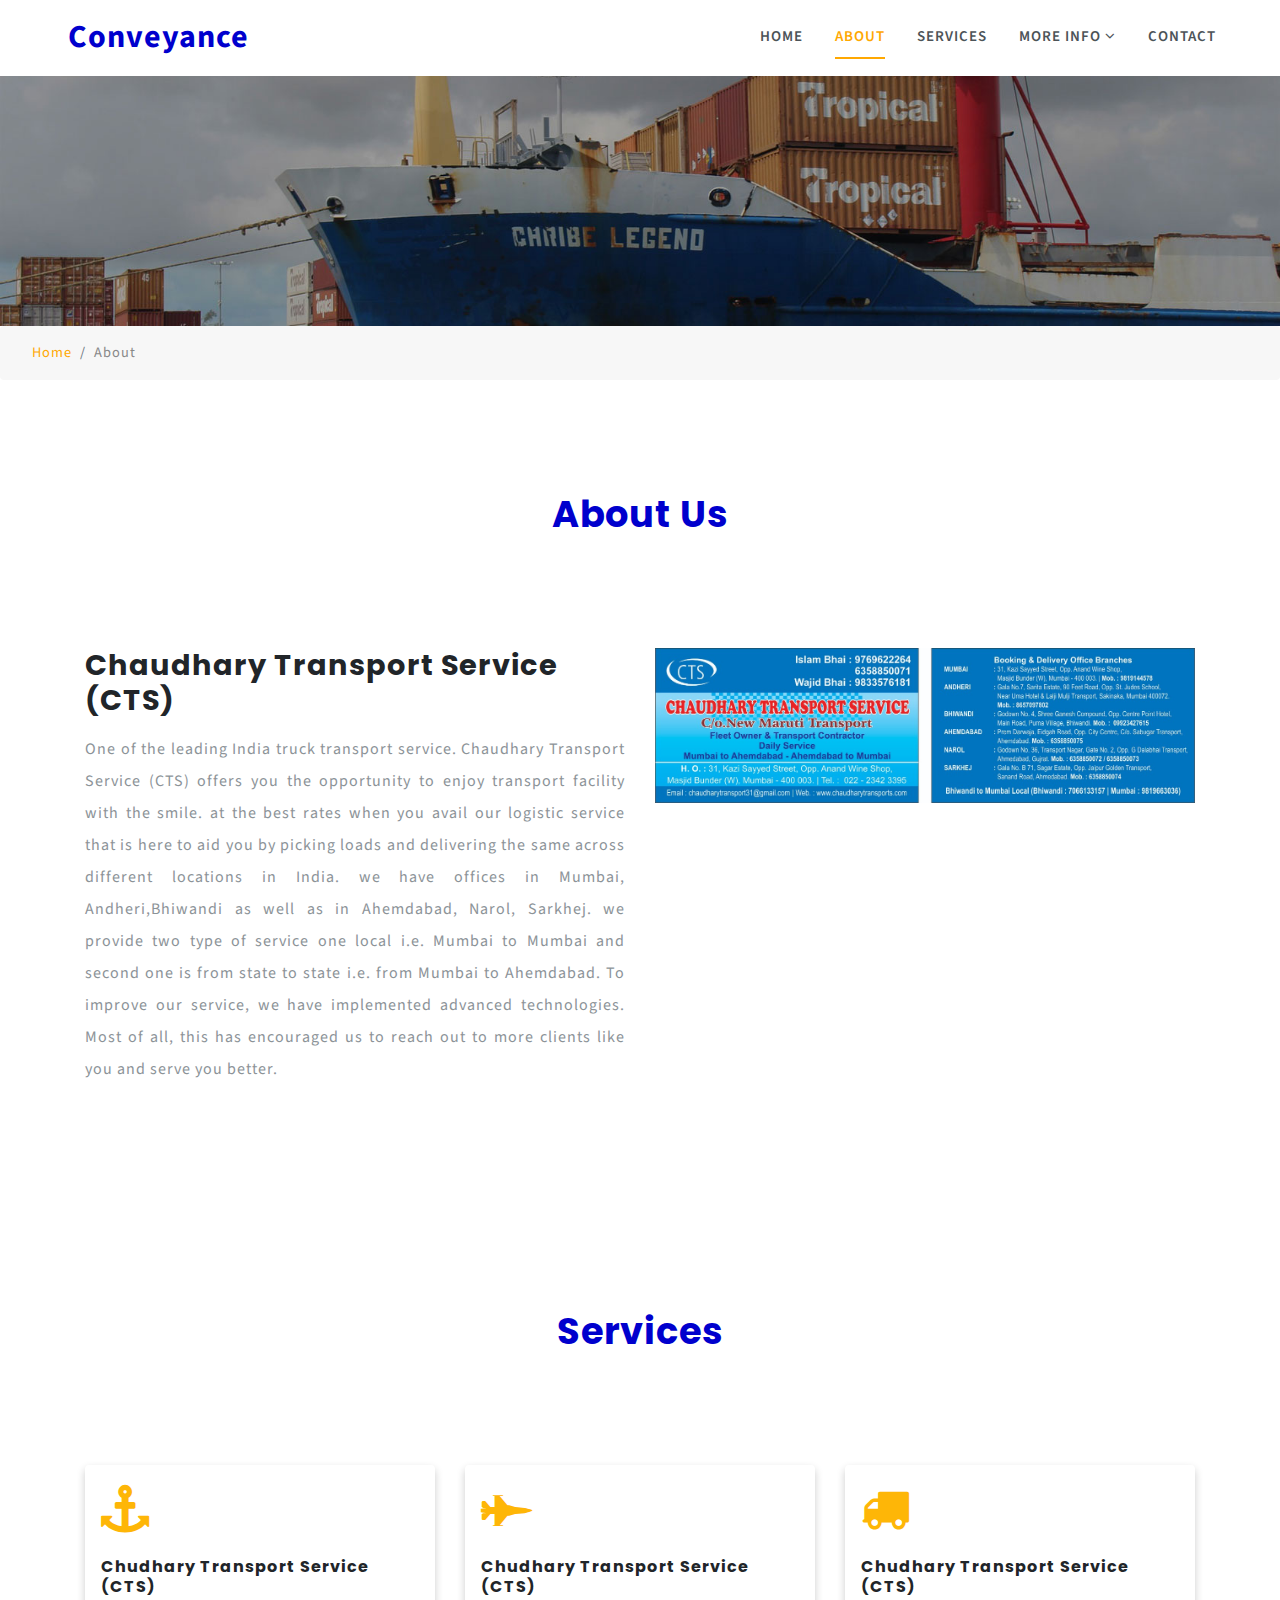
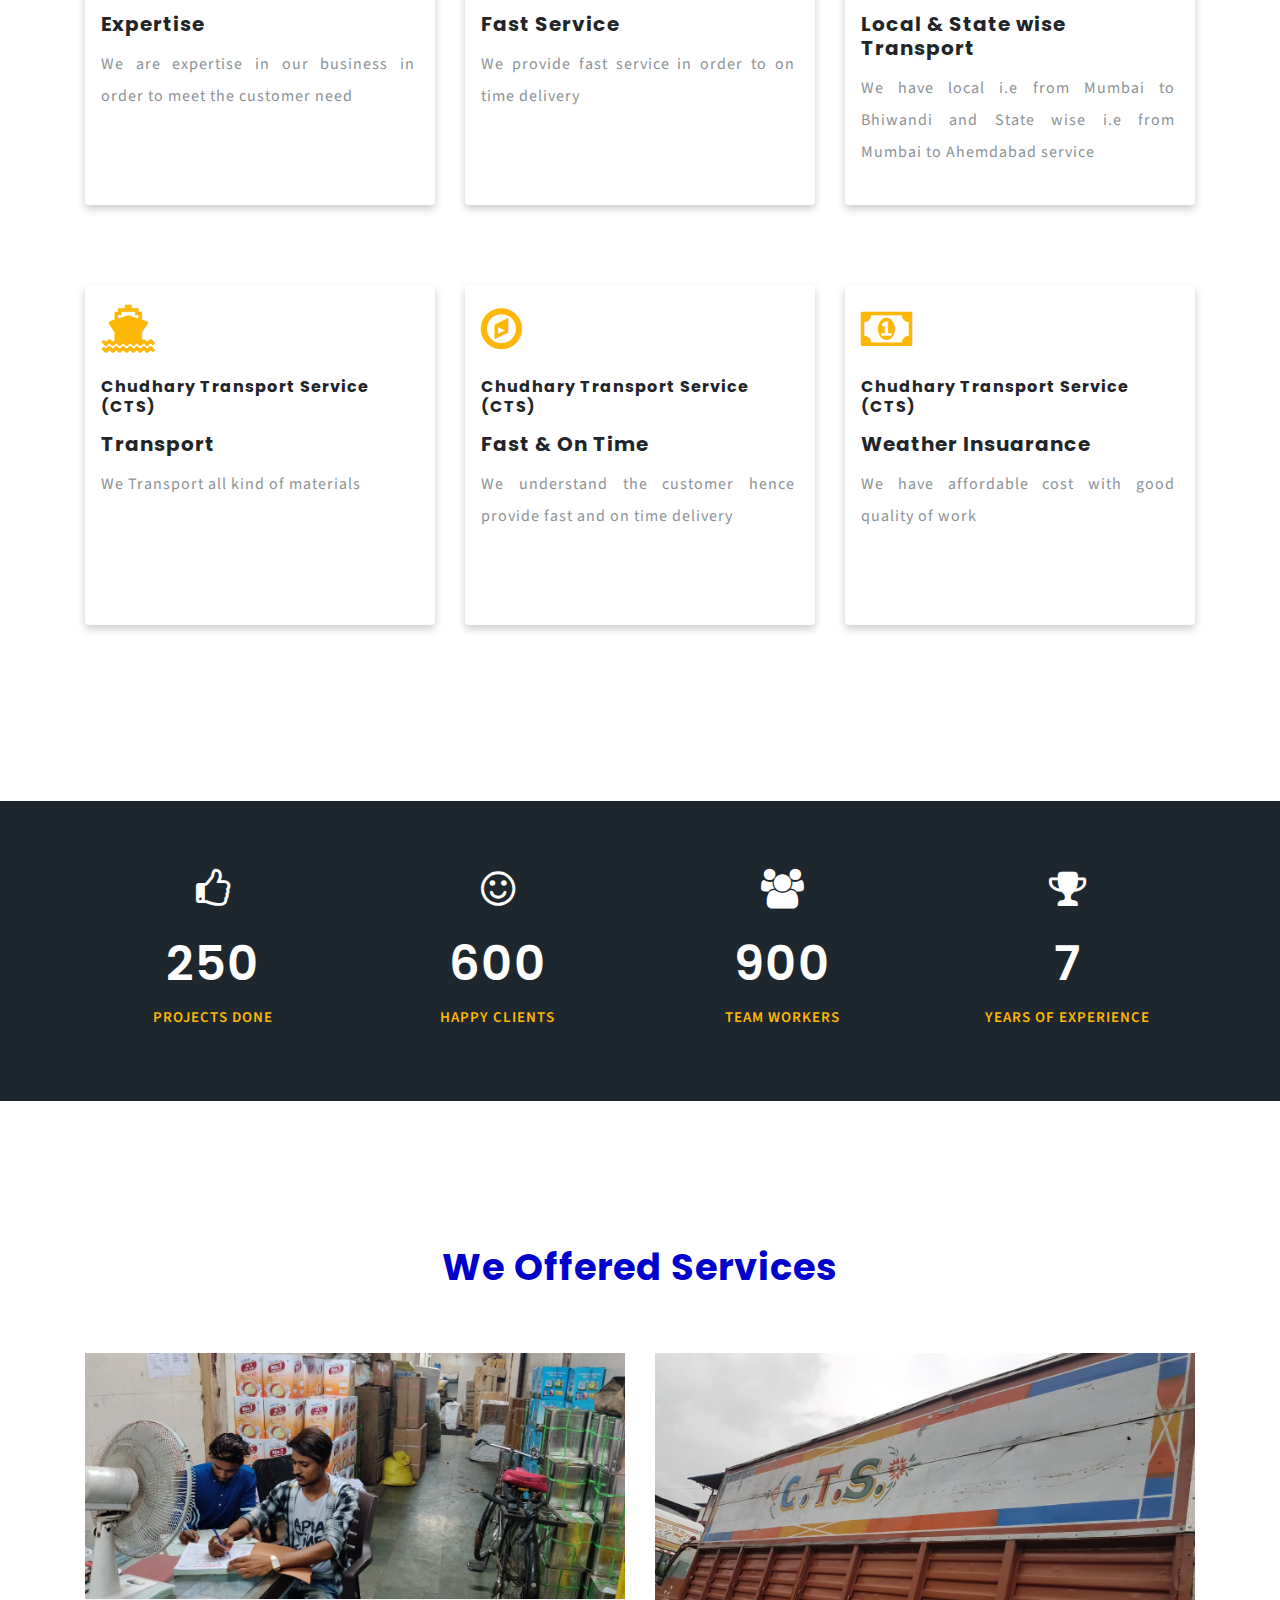
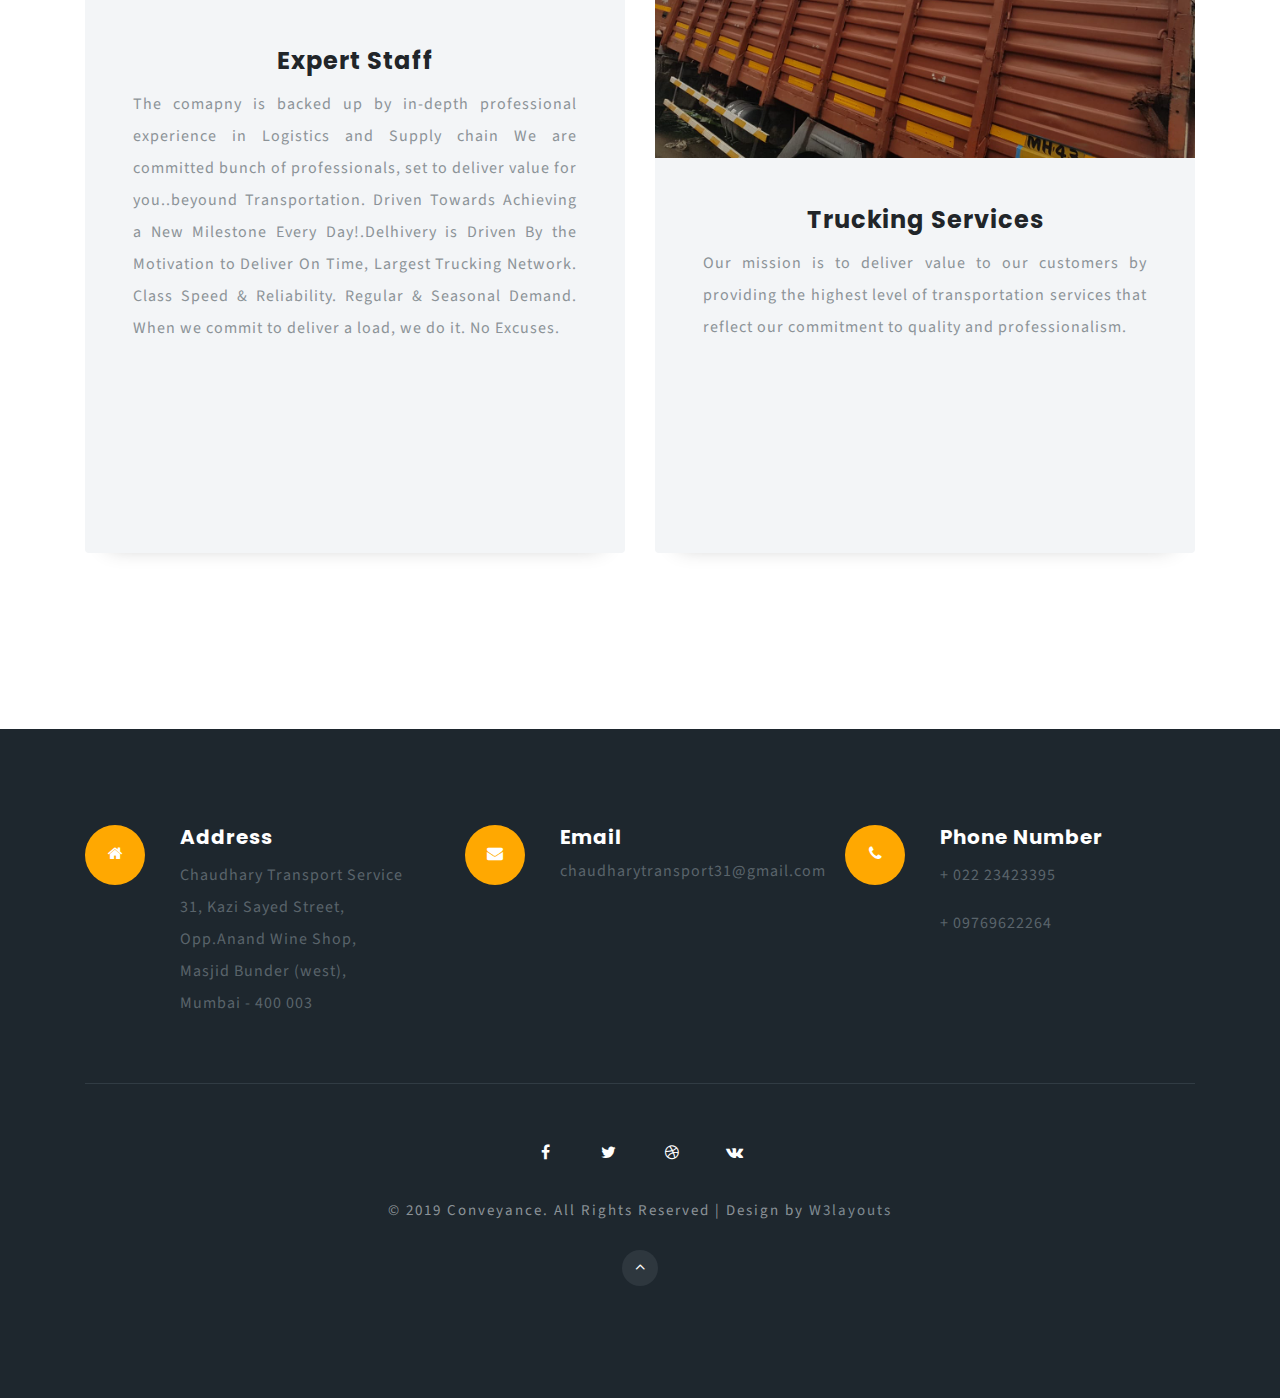
<file: about.html>
<!--
Author: W3layouts
Author URL: http://w3layouts.com
License: Creative Commons Attribution 3.0 Unported
License URL: http://creativecommons.org/licenses/by/3.0/
-->

<!DOCTYPE html>
<html lang="zxx">

<head>
    <title>Conveyance Transport Bootstrap Responsive Template | About :: W3layouts</title>
    <!-- Meta tag Keywords -->
    <meta name="viewport" content="width=device-width, initial-scale=1">
    <meta charset="UTF-8" />
    <meta name="keywords" content="Conveyance Responsive web template, Bootstrap Web Templates, Flat Web Templates, Android Compatible web template, Smartphone Compatible web template, free webdesigns for Nokia, Samsung, LG, SonyEricsson, Motorola web design" />
    <script>
        addEventListener("load", function() {
            setTimeout(hideURLbar, 0);
        }, false);

        function hideURLbar() {
            window.scrollTo(0, 1);
        }

    </script>
    <!-- //Meta tag Keywords -->
    <!-- Custom-Files -->
    <link rel="stylesheet" href="css/bootstrap.css">
    <!-- Bootstrap-Core-CSS -->
    <link rel="stylesheet" href="css/style.css" type="text/css" media="all" />
    <!-- Style-CSS -->
    <!-- font-awesome-icons -->
    <link href="css/font-awesome.css" rel="stylesheet">
    <!-- //font-awesome-icons -->
    <!-- /Fonts -->
    <link href="//fonts.googleapis.com/css?family=Source+Sans+Pro:200,200i,300,300i,400,400i,600,600i,700,700i,900" rel="stylesheet">
    <link href="//fonts.googleapis.com/css?family=Poppins:100,100i,200,200i,300,300i,400,400i,500,500i,600,600i,700,700i,800" rel="stylesheet">
	<!-- //Fonts -->
</head>
<body>
    <!-- mian-content -->
    <section class="main-content" id="home">
        <!-- /header -->
        <header>
            <div class="container-fluid px-lg-5 px-3">
                <!-- nav -->
                <nav class="py-2 d-lg-flex">
                    <div id="logo">
                        <h1><a class="navbar-brand logo" href="index.html">
                                 Conveyance
                            </a></h1>
                    </div>
                    <label for="drop" class="toggle">Menu</label>
                    <input type="checkbox" id="drop" />
                    <ul class="menu ml-auto">
                        <li><a href="index.html">Home</a></li>
                        <li class="active"><a href="about.html">About</a></li>
                        <li><a href="services.html">Services</a></li>
                        <li>
                            <!-- First Tier Drop Down -->
                            <label for="drop-2" class="toggle">Dropdown <span class="fa fa-angle-down" aria-hidden="true"></span> </label>
                            <a href="#">More Info <span class="fa fa-angle-down" aria-hidden="true"></span></a>
                            <input type="checkbox" id="drop-2" />
                            <ul class="inner-ul">
                                <li><a href="index">Gallery</a></li>
                                <li><a href="#stats">Stats</a></li>
                                <li><a href="index.html">Blog</a></li>
                            </ul>
                        </li>
                        <li><a href="contact.html">Contact</a></li>
                    </ul>
                </nav>
                <!-- //nav -->
            </div>
        </header>
        <!-- //header -->
        <!-- /banner-inner -->
        <div class="page-inner">
        </div>
        <!---->
        <ol class="breadcrumb">
            <li class="breadcrumb-item">
                <a href="index.html">Home</a>
            </li>
            <li class="breadcrumb-item active">About</li>
        </ol>
        <!-- //banner-inner -->
    </section>
    <!--// mian-content -->
    <!--/ about -->
    <section class="about py-5" id="about">
        <div class="container py-3">
            <div class="header py-lg-5 py-3 text-center">
                <h3 class="tittle mb-lg-3 mb-3">About Us</h3>
            </div>
            <div class="row about-grids mt-lg-5">
                <div class="col-lg-6 ab-info">
                    <h3 class="mb-3">Chaudhary Transport Service (CTS)
                    </h3>
                    <p>One of the leading India truck transport service. Chaudhary Transport Service (CTS) offers you the opportunity to enjoy transport facility with the smile.
at the best rates when you avail our logistic service that is here to aid you by picking loads and delivering the same across different locations in India. we have offices in Mumbai, Andheri,Bhiwandi as well as in Ahemdabad, Narol, Sarkhej.
we provide two type of service one local i.e. Mumbai to Mumbai and second one is from state to state i.e. from Mumbai to Ahemdabad. To improve our service, we have implemented advanced technologies. Most of all, this has encouraged us to reach out to more clients 
like you and serve you better.
                    </p>
                </div>
                <div class="col-lg-6 ab-img">
					<img class="img-fluid" src="images/card1.jpg" alt="">
                </div>
            </div>
        </div>
    </section>
    <!--// about -->
    <!--/services -->
    <section class="blog_hcls_w3layouts py-lg-5 py-md-4" id="services">
        <div class="container py-sm-5 py-4">
            <div class="header py-lg-5 py-3 text-center">
                <h3 class="tittle mb-lg-3 mb-3"> Services</h3>
            </div>
            <div class="row mt-lg-5 mt-md-4 mt-4">
                    <div class="col-lg-4 about-in text-left">
                        <div class="card">
                            <div class="card-body">
                                <span class="fa fa-anchor mb-2"></span>
                                <h6 class="my-3">Chudhary Transport Service (CTS)</h6>
                                <h5 class="card-title">Expertise</h5>
                                <p class="card-text">We are expertise in our business in order to meet the customer need</p>
                            </div>
                        </div>
                    </div>
                    <div class="col-lg-4 about-in text-left">
                        <div class="card">
                            <div class="card-body">

                                <span class="fa fa-fighter-jet mb-2"></span>
                                <h6 class="my-3">Chudhary Transport Service (CTS)</h6>
                                <h5 class="card-title">Fast Service</h5>
                                <p class="card-text">We provide fast service in order to on time delivery</p>
                            </div>
                        </div>
                    </div>
                    <div class="col-lg-4 about-in text-left">
                        <div class="card">
                            <div class="card-body">
                                <span class="fa fa-truck mb-2"></span>
                                <h6 class="my-3">Chudhary Transport Service (CTS)</h6>
                                <h5 class="card-title">Local & State wise Transport</h5>
                                <p class="card-text">We have local i.e from Mumbai to Bhiwandi and State wise i.e from Mumbai to Ahemdabad service</p>
                            </div>
                        </div>
                    </div>
                    <div class="col-lg-4 about-in text-left">
                        <div class="card">
                            <div class="card-body">
                                <span class="fa fa-ship mb-2"></span>
                                <h6 class="my-3">Chudhary Transport Service (CTS)</h6>
                                <h5 class="card-title">Transport</h5>
                                <p class="card-text">We Transport all kind of materials</p>
                            </div>
                        </div>
                    </div>
                    <div class="col-lg-4 about-in text-left">
                        <div class="card">
                            <div class="card-body">
                                <span class="fa fa-compass mb-2"></span>
                                <h6 class="my-3">Chudhary Transport Service (CTS)</h6>
                                <h5 class="card-title">Fast &amp; On Time</h5>
                                <p class="card-text">We understand the customer hence provide fast and on time delivery</p>
                            </div>
                        </div>
                    </div>
                    <div class="col-lg-4 about-in text-left">
                        <div class="card">
                            <div class="card-body">
                                <span class="fa fa-money mb-2"></span>
                                <h6 class="my-3">Chudhary Transport Service (CTS)</h6>
                                <h5 class="card-title">Weather Insuarance</h5>
                                <p class="card-text">We have affordable cost with good quality of work</p>
                            </div>
                        </div>
                    </div>
                </div>
        </div>
    </section>
    <!--// services -->
   <!--/counter-->
    <section class="stats py-lg-5 py-4" id="stats">
        <div class="container">
            <div class="row text-center">
                <div class="col-md counter-gd-w3ls">
                    <div class="counter">
						<span class="fa fa-thumbs-o-up mb-2"></span>
                        <h3 class="timer count-title count-number">250</h3>
                        <p class="count-text">Projects Done</p>
                    </div>
                </div>
                <div class="col-md counter-gd-w3ls">
                    <div class="counter">
						<span class="fa fa-smile-o mb-2"></span>
                        <h3 class="timer count-title count-number">600</h3>
                        <p class="count-text">Happy Clients</p>
                    </div>
                </div>
                <div class="col-md counter-gd-w3ls">
                    <div class="counter">
						<span class="fa fa-users mb-2"></span>
                        <h3 class="timer count-title count-number">900</h3>
                        <p class="count-text">Team Workers</p>
                    </div>
                </div>
                <div class="col-md counter-gd-w3ls">
                    <div class="counter">
						<span class="fa fa-trophy mb-2"></span>
                        <h3 class="timer count-title count-number">7</h3>
                        <p class="count-text">Years of Experience</p>
                    </div>
                </div>
            </div>
        </div>
    </section>
<!--//counter-->
<!--/team -->
    <section class="blog_hcls_w3layouts py-lg-5 py-5" id="team">
        <div class="container py-sm-5 py-4">
            <div class="header py-lg-5 py-3 text-center">
                <h3 class="tittle mb-lg-3 mb-3">We Offered Services</h3>
            </div>
            <div class="feature-grids row text-center">
                <div class="col-lg-6 photo-gd">
                    <div class="thumbnail card">
                        <div class="img-event">
                            <img class="list-group-image img-fluid" src="images/work1.jpg" alt="">
                        </div>
                        <div class="caption card-body p-lg-5 p-3">
                            <h4 class="group card-title inner list-group-item-heading">
                                Expert Staff</h4>
                            <p class="list-group-item-text">
                                The comapny is backed up by in-depth professional experience in Logistics and Supply chain
                              We are committed bunch of professionals, set to deliver value for you..beyound Transportation.
                              Driven Towards Achieving a New Milestone Every Day!​.Delhivery is Driven By the Motivation to Deliver On Time, Largest Trucking Network. Class Speed & Reliability. Regular & Seasonal Demand.
                              When we commit to deliver a load, we do it. No Excuses.</p>
                        </div>
                    </div>
                </div>
                <div class="col-lg-6 photo-gd">
                    <div class="thumbnail card">
                        <div class="img-event">
                            <img class="list-group-image img-fluid" src="images/temp1.jpg" alt="">
                        </div>
                        <div class="caption card-body p-lg-5 p-3">
                            <h4 class="group card-title inner list-group-item-heading">
                                Trucking Services</h4>
                            <p class="list-group-item-text">
                                 Our mission is to deliver value to our customers by providing the highest level of transportation services that reflect our commitment to quality and professionalism.</p>
                        </div>
                    </div>
                </div>
            </div>
        </div>
    </section>
  <!--// services -->
  <!-- footer -->
    <footer class="footer-content py-sm-5 py-4">
        <div class="container py-xl-5 py-lg-3">
            <div class="contact_grid_left">
                <ul class="list-unstyled row loaction-content">
                    <li class="col-lg-4 address-content-inf-w3ls">
                        <div class="row">
                            <div class="col-md-3 icon-left">
                                <span class="fa fa-home"></span>
                            </div>
                            <div class="col-md-9 icon-right">
                                <h6>Address</h6>
                                <p>Chaudhary Transport Service
                                    <br>31, Kazi Sayed Street,
        <br>Opp.Anand Wine Shop,
        <br>Masjid Bunder (west),
        <br> Mumbai - 400 003</p>
                            </div>
                        </div>
                    </li>
                    <li class="col-lg-4 address-content-inf-w3ls">
                        <div class="row">
                            <div class="col-md-3 icon-left">
                                <span class="fa fa-envelope"></span>
                            </div>
                            <div class="col-md-9 icon-right">
                                <h6>Email</h6>
                                <a href="mailto:info@example.com">chaudharytransport31@gmail.com</a>
                            </div>
                        </div>
                    </li>
                    <li class="col-lg-4 address-content-inf-w3ls">
                        <div class="row">
                            <div class="col-md-3 icon-left">
                                <span class="fa fa-phone"></span>
                            </div>
                            <div class="col-md-9 icon-right">
                                <h6>Phone Number</h6>
                               <p>+ 022 23423395</p>
                                <p>+ 09769622264</p>
                            </div>
                        </div>
                    </li>
                </ul>
            </div>
            <!-- social icons footer -->
            <div class="w3ls-footer text-center mt-4">
                <ul class="list-unstyled">
                    <li>
                        <a href="#">
							<span class="fa fa-facebook-f"></span>
						</a>
                    </li>
                    <li class="mx-1">
                        <a href="#">
							<span class="fa fa-twitter"></span>
						</a>
                    </li>
                    <li>
                        <a href="#">
							<span class="fa fa-dribbble"></span>
						</a>
                    </li>
                    <li class="ml-1">
                        <a href="#">
							<span class="fa fa-vk"></span>
						</a>
                    </li>
                </ul>
            </div>
            <!-- copyright -->
            <p class="copy-right-grids text-li text-center my-sm-4 my-4">© 2019 Conveyance. All Rights Reserved | Design by
                <a href="http://w3layouts.com/"> W3layouts </a>
            </p>
            <div class="top_move text-center">
                <a href="#home" class="move-top"><span class="fa fa-angle-up  mb-3" aria-hidden="true"></span></a>
            </div>
            <!-- //copyright -->
        </div>
    </footer>
    <!-- footer -->
</body>
</html>
</file>
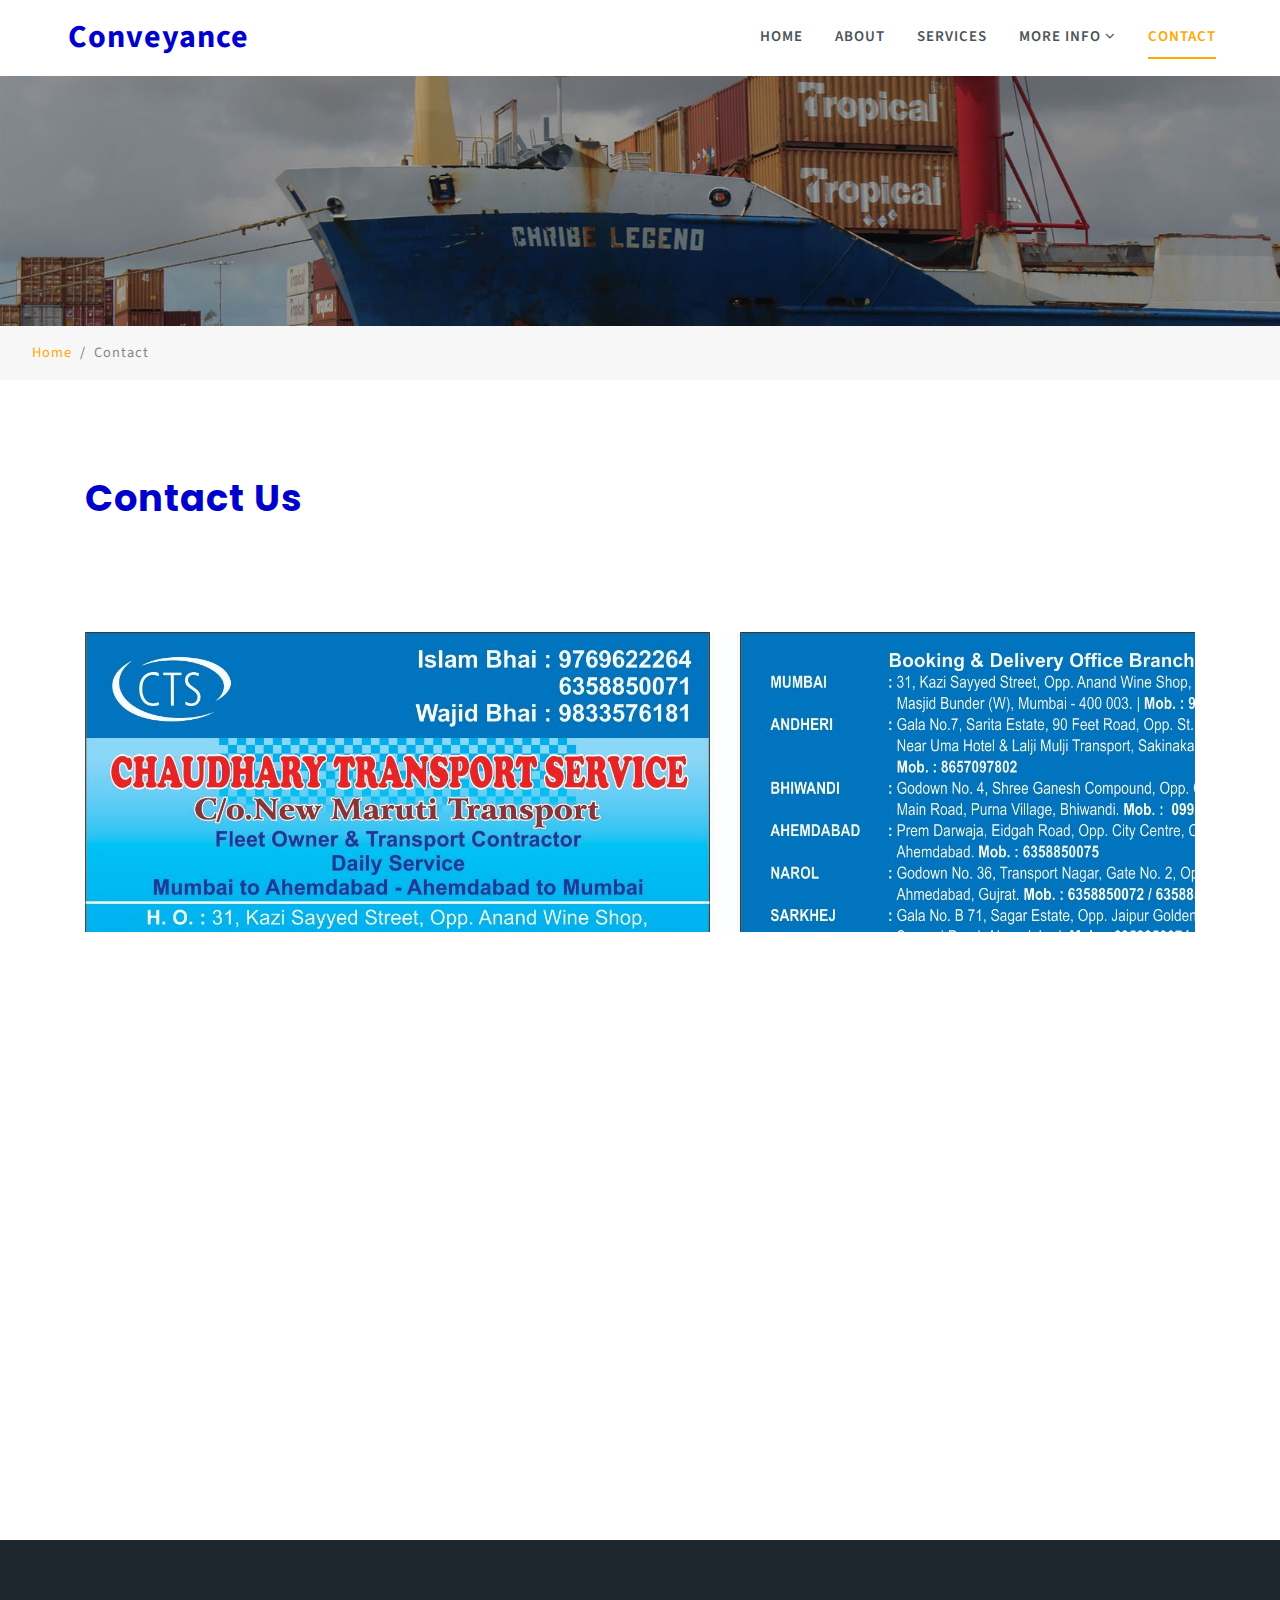
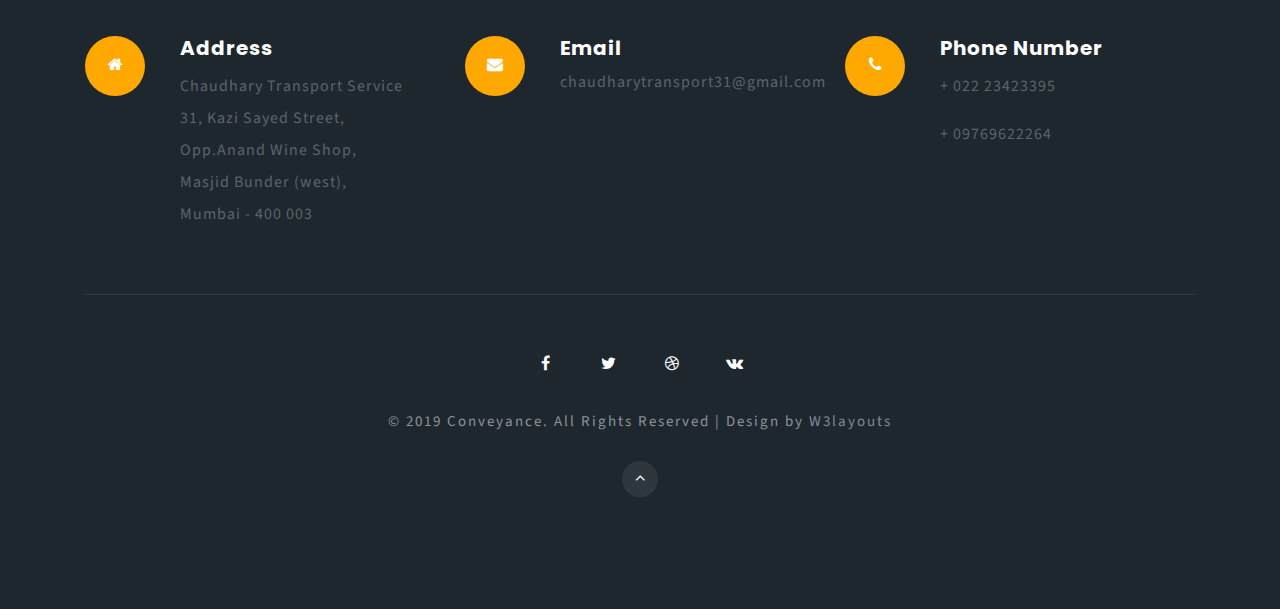
<file: contact.html>
﻿<!--
Author: W3layouts
Author URL: http://w3layouts.com
License: Creative Commons Attribution 3.0 Unported
License URL: http://creativecommons.org/licenses/by/3.0/
-->

<!DOCTYPE html>
<html lang="zxx">

<head>
    <title>Conveyance Transport Bootstrap Responsive Template | Contact :: W3layouts</title>
    <!-- Meta tag Keywords -->
    <meta name="viewport" content="width=device-width, initial-scale=1">
    <meta charset="UTF-8" />
    <meta name="keywords"
        content="Conveyance Responsive web template, Bootstrap Web Templates, Flat Web Templates, Android Compatible web template, Smartphone Compatible web template, free webdesigns for Nokia, Samsung, LG, SonyEricsson, Motorola web design" />
    <script>
        addEventListener("load", function () {
            setTimeout(hideURLbar, 0);
        }, false);

        function hideURLbar() {
            window.scrollTo(0, 1);
        }

    </script>
    
    <!-- //Meta tag Keywords -->
    <!-- Custom-Files -->
    <link rel="stylesheet" href="css/bootstrap.css">
    <!-- Bootstrap-Core-CSS -->
    <link rel="stylesheet" href="css/style.css" type="text/css" media="all" />
    <!-- Style-CSS -->
    <!-- font-awesome-icons -->
    <link href="css/font-awesome.css" rel="stylesheet">
    <!-- //font-awesome-icons -->
    <!-- /Fonts -->
    <link href="//fonts.googleapis.com/css?family=Source+Sans+Pro:200,200i,300,300i,400,400i,600,600i,700,700i,900"
        rel="stylesheet">
    <link
        href="//fonts.googleapis.com/css?family=Poppins:100,100i,200,200i,300,300i,400,400i,500,500i,600,600i,700,700i,800"
        rel="stylesheet">
    <!-- //Fonts -->

</head>

<body>
    <!-- mian-content -->
    <section class="main-content" id="home">
        <!-- mian-content -->
        <!-- /header -->
        <header>
            <div class="container-fluid px-lg-5 px-3">
                <!-- nav -->
                <nav class="py-2 d-lg-flex">
                    <div id="logo">
                        <h1><a class="navbar-brand logo" href="index.html">
                                Conveyance
                            </a></h1>
                    </div>

                    <label for="drop" class="toggle">Menu</label>
                    <input type="checkbox" id="drop" />
                    <ul class="menu ml-auto">
                        <li><a href="index.html">Home</a></li>
                        <li><a href="about.html">About</a></li>
                        <li><a href="services.html">Services</a></li>
                        <li>
                            <!-- First Tier Drop Down -->
                            <label for="drop-2" class="toggle">Dropdown <span class="fa fa-angle-down"
                                    aria-hidden="true"></span> </label>
                            <a href="#">More Info <span class="fa fa-angle-down" aria-hidden="true"></span></a>
                            <input type="checkbox" id="drop-2" />
                            <ul class="inner-ul">
                                <li><a href="index.html">Gallery</a></li>
                                <li><a href="index.html">Stats</a></li>
                                <li><a href="index.html">Blog</a></li>
                            </ul>
                        </li>
                        <li class="active"><a href="contact.html">Contact</a></li>
                    </ul>
                </nav>
                <!-- //nav -->
            </div>
        </header>
        <!-- //header -->
        <!-- /banner-inner -->
        <div class="page-inner">

        </div>
        <!---->
        <ol class="breadcrumb">
            <li class="breadcrumb-item">
                <a href="index.html">Home</a>
            </li>
            <li class="breadcrumb-item active">Contact</li>
        </ol>
        <!-- //banner-inner -->

    </section>
    <!--// mian-content -->
    <!-- contact -->
    <section class="contact py-5" id="contact">
        <div class="container">
            <div class="header py-lg-5 py-3">
                <h3 class="tittle text-left mb-lg-3 mb-3"> Contact Us</h3>
            </div>

            <div class="map my-md-5 my-3">
                <iframe src="images/card1.jpg" alt="" style="border:0" allowfullscreen=""></iframe></div>

            <div class="map my-md-5 my-3">
                <iframe src="https://www.google.com/maps/embed?pb=!1m18!1m12!1m3!1d3773.509779859876!2d72.83468561489926!3d18.953080787158537!2m3!1f0!2f0!3f0!3m2!1i1024!2i768!4f13.1!3m3!1m2!1s0x3be7ce251db86135%3A0x964a0817acf2c44b!2s31%2C%20Kazi%20Syed%20St%2C%20Khand%20Bazar%2C%20Vadgadi%2C%20Masjid%20Bandar%20West%2C%20Masjid%20Bandar%2C%20Mumbai%2C%20Maharashtra%20400003!5e0!3m2!1sen!2sin!4v1569523919012!5m2!1sen!2sin" width="600" height="450" frameborder="0" style="border:0;" allowfullscreen=""></iframe>   
            </div>
        </div>

    </section>
    <!-- //contact -->
    <!-- footer -->
    <footer class="footer-content py-sm-5 py-4">
        <div class="container py-xl-5 py-lg-3">
            <div class="contact_grid_left">
                <ul class="list-unstyled row loaction-content">
                    <li class="col-lg-4 address-content-inf-w3ls">
                        <div class="row">
                            <div class="col-md-3 icon-left">
                                <span class="fa fa-home"></span>
                            </div>
                            <div class="col-md-9 icon-right">
                                <h6>Address</h6>
                                <p>Chaudhary Transport Service
                                    <br>31, Kazi Sayed Street,
                                    <br>Opp.Anand Wine Shop,
                                    <br>Masjid Bunder (west),
                                    <br> Mumbai - 400 003
                                </p>
                            </div>
                        </div>
                    </li>
                    <li class="col-lg-4 address-content-inf-w3ls">
                        <div class="row">
                            <div class="col-md-3 icon-left">
                                <span class="fa fa-envelope"></span>
                            </div>
                            <div class="col-md-9 icon-right">
                                <h6>Email</h6>
                                <a href="mailto:info@example.com">chaudharytransport31@gmail.com</a>
                            </div>
                        </div>
                    </li>
                    <li class="col-lg-4 address-content-inf-w3ls">
                        <div class="row">
                            <div class="col-md-3 icon-left">
                                <span class="fa fa-phone"></span>
                            </div>
                            <div class="col-md-9 icon-right">
                                <h6>Phone Number</h6>
                                <p>+ 022 23423395</p>
                                <p>+ 09769622264</p>
                            </div>
                        </div>
                    </li>
                </ul>
            </div>

            <!-- social icons footer -->
            <div class="w3ls-footer text-center mt-4">
                <ul class="list-unstyled">
                    <li>
                        <a href="#">
                            <span class="fa fa-facebook-f"></span>
                        </a>
                    </li>
                    <li class="mx-1">
                        <a href="#">
                            <span class="fa fa-twitter"></span>
                        </a>
                    </li>
                    <li>
                        <a href="#">
                            <span class="fa fa-dribbble"></span>
                        </a>
                    </li>
                    <li class="ml-1">
                        <a href="#">
                            <span class="fa fa-vk"></span>
                        </a>
                    </li>
                </ul>
            </div>
            <!-- copyright -->
            <p class="copy-right-grids text-li text-center my-sm-4 my-4">© 2019 Conveyance. All Rights Reserved | Design
                by
                <a href="http://w3layouts.com/"> W3layouts </a>
            </p>
            <div class="top_move text-center">
                <a href="#home" class="move-top"><span class="fa fa-angle-up  mb-3" aria-hidden="true"></span></a>
            </div>
            <!-- //copyright -->
        </div>
    </footer>
    <!-- footer -->

</body>

</html>
</file>
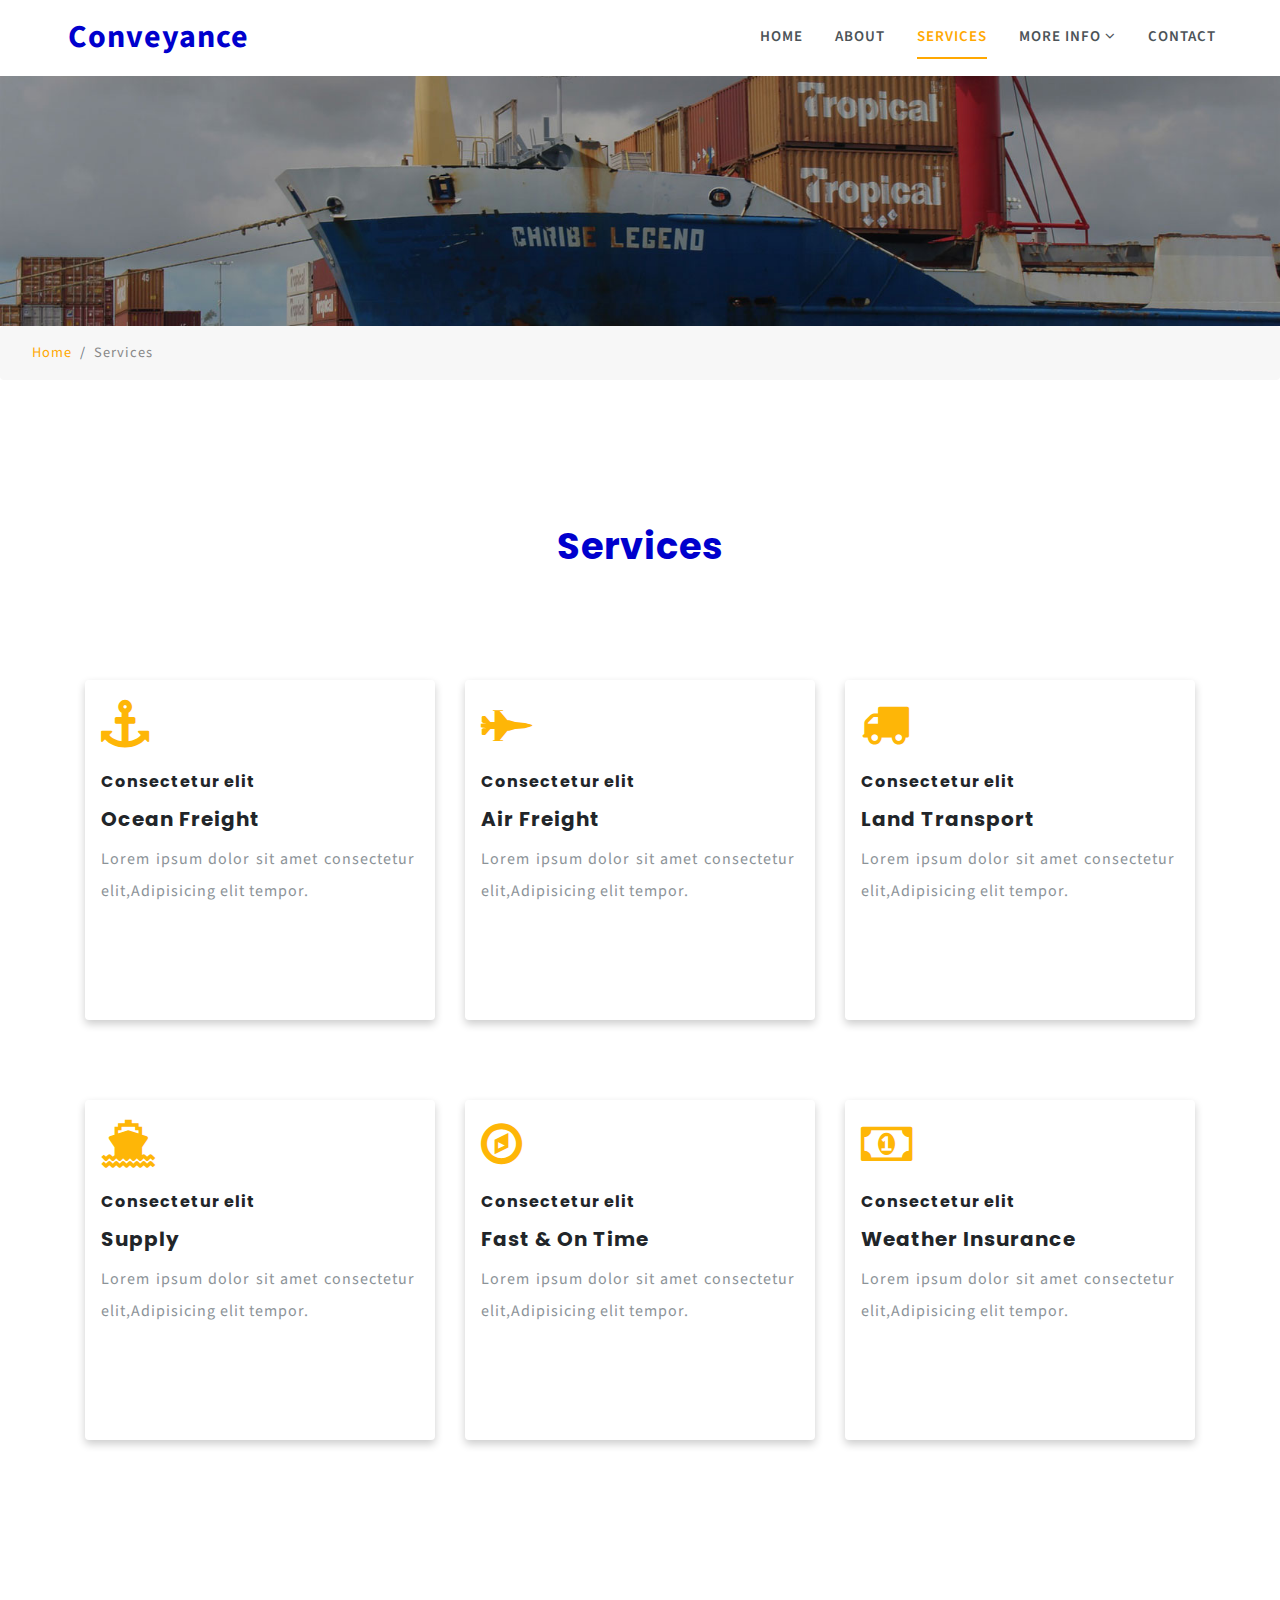
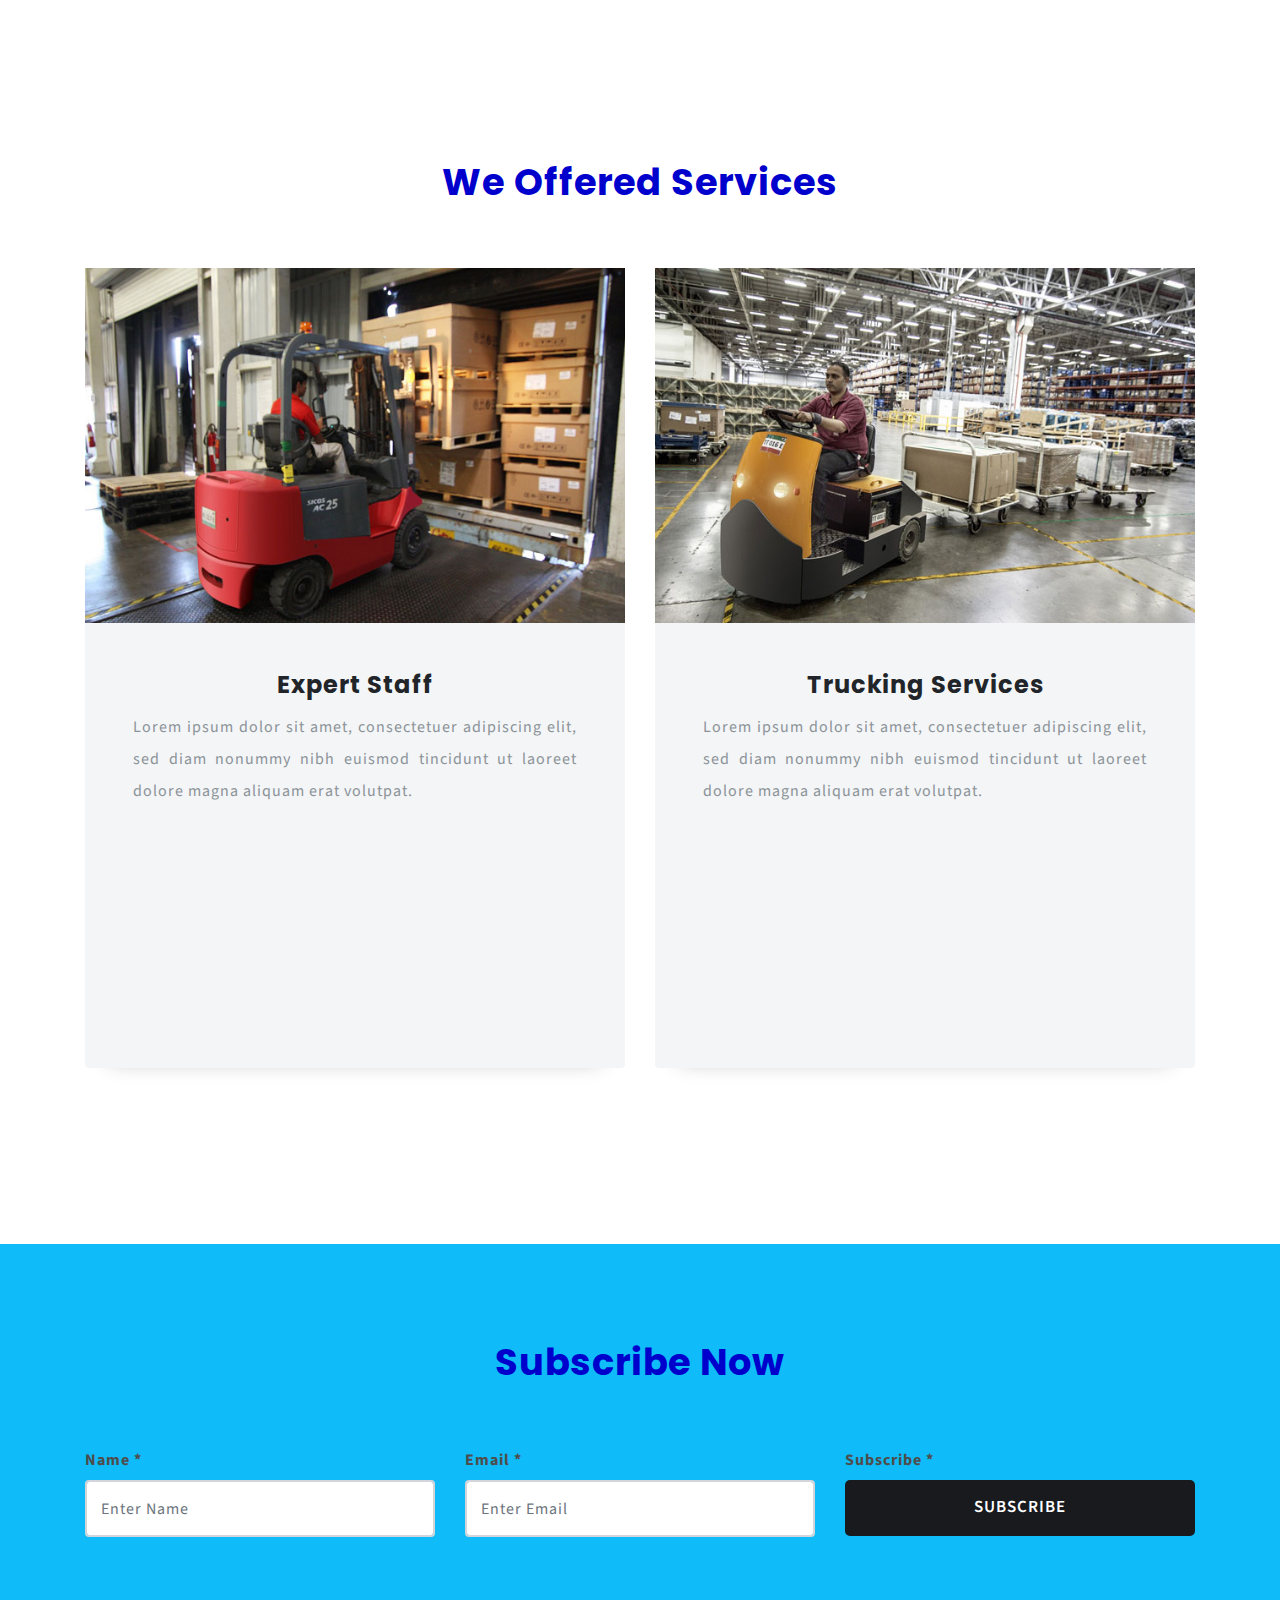
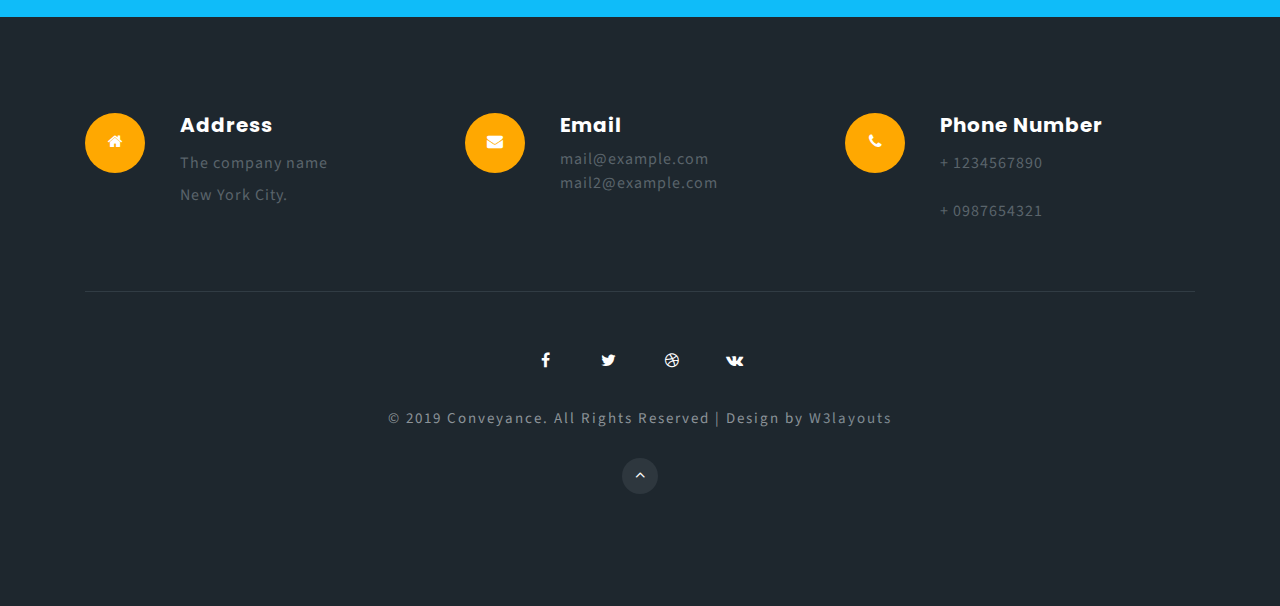
<file: services.html>
<!--
Author: W3layouts
Author URL: http://w3layouts.com
License: Creative Commons Attribution 3.0 Unported
License URL: http://creativecommons.org/licenses/by/3.0/
-->

<!DOCTYPE html>
<html lang="zxx">

<head>
    <title>Conveyance Transport Bootstrap Responsive Template | Services :: W3layouts</title>
    <!-- Meta tag Keywords -->
    <meta name="viewport" content="width=device-width, initial-scale=1">
    <meta charset="UTF-8" />
    <meta name="keywords" content="Conveyance Responsive web template, Bootstrap Web Templates, Flat Web Templates, Android Compatible web template, Smartphone Compatible web template, free webdesigns for Nokia, Samsung, LG, SonyEricsson, Motorola web design" />
    <script>
        addEventListener("load", function() {
            setTimeout(hideURLbar, 0);
        }, false);

        function hideURLbar() {
            window.scrollTo(0, 1);
        }

    </script>
    <!-- //Meta tag Keywords -->
    <!-- Custom-Files -->
    <link rel="stylesheet" href="css/bootstrap.css">
    <!-- Bootstrap-Core-CSS -->
    <link rel="stylesheet" href="css/style.css" type="text/css" media="all" />
    <!-- Style-CSS -->
    <!-- font-awesome-icons -->
    <link href="css/font-awesome.css" rel="stylesheet">
    <!-- //font-awesome-icons -->
    <!-- /Fonts -->
    <link href="//fonts.googleapis.com/css?family=Source+Sans+Pro:200,200i,300,300i,400,400i,600,600i,700,700i,900" rel="stylesheet">
    <link href="//fonts.googleapis.com/css?family=Poppins:100,100i,200,200i,300,300i,400,400i,500,500i,600,600i,700,700i,800" rel="stylesheet">
	<!-- //Fonts -->

</head>

<body>
    <!-- mian-content -->
    <section class="main-content" id="home">
        <!-- /header -->
        <header>
            <div class="container-fluid px-lg-5 px-3">
                <!-- nav -->
                <nav class="py-2 d-lg-flex">
                    <div id="logo">
                        <h1><a class="navbar-brand logo" href="index.html">
                                Conveyance
                            </a></h1>
                    </div>

                    <label for="drop" class="toggle">Menu</label>
                    <input type="checkbox" id="drop" />
                    <ul class="menu ml-auto">
                        <li><a href="index.html">Home</a></li>
                        <li><a href="about.html">About</a></li>
                        <li class="active"><a href="services.html">Services</a></li>
                        <li>
                            <!-- First Tier Drop Down -->
                            <label for="drop-2" class="toggle">Dropdown <span class="fa fa-angle-down" aria-hidden="true"></span> </label>
                            <a href="#">More Info <span class="fa fa-angle-down" aria-hidden="true"></span></a>
                            <input type="checkbox" id="drop-2" />
                            <ul class="inner-ul">
                                <li><a href="index.html">Gallery</a></li>
                                <li><a href="index.html">Stats</a></li>
                                <li><a href="index.html">Blog</a></li>
                            </ul>
                        </li>
                        <li><a href="contact.html">Contact</a></li>
                    </ul>

                </nav>
                <!-- //nav -->
            </div>
        </header>
        <!-- //header -->
        <!-- /banner-inner -->
        <div class="page-inner">

        </div>
        <!---->
        <ol class="breadcrumb">
            <li class="breadcrumb-item">
                <a href="index.html">Home</a>
            </li>
            <li class="breadcrumb-item active">Services</li>
        </ol>
        <!-- //banner-inner -->

    </section>
    <!--// mian-content -->
    <!--/services -->
    <section class="blog_hcls_w3layouts py-lg-5 py-md-4" id="services">
        <div class="container py-sm-5 py-4">
            <div class="header py-lg-5 py-3 text-center">
                <h3 class="tittle mb-lg-3 mb-3"> Services</h3>
            </div>
            <div class="row mt-lg-5 mt-md-4 mt-4">
                    <div class="col-lg-4 about-in text-left">
                        <div class="card">
                            <div class="card-body">
                                <span class="fa fa-anchor mb-2"></span>
                                <h6 class="my-3">Consectetur elit</h6>
                                <h5 class="card-title">Ocean Freight</h5>
                                <p class="card-text">Lorem ipsum dolor sit amet consectetur elit,Adipisicing elit tempor.</p>
                            </div>
                        </div>

                    </div>
                    <div class="col-lg-4 about-in text-left">
                        <div class="card">
                            <div class="card-body">

                                <span class="fa fa-fighter-jet mb-2"></span>
                                <h6 class="my-3">Consectetur elit</h6>
                                <h5 class="card-title">Air Freight</h5>
                                <p class="card-text">Lorem ipsum dolor sit amet consectetur elit,Adipisicing elit tempor.</p>
                            </div>
                        </div>

                    </div>

                    <div class="col-lg-4 about-in text-left">
                        <div class="card">
                            <div class="card-body">
                                <span class="fa fa-truck mb-2"></span>
                                <h6 class="my-3">Consectetur elit</h6>
                                <h5 class="card-title">Land Transport</h5>
                                <p class="card-text">Lorem ipsum dolor sit amet consectetur elit,Adipisicing elit tempor.</p>
                            </div>
                        </div>
                    </div>
                    <div class="col-lg-4 about-in text-left">
                        <div class="card">
                            <div class="card-body">
                                <span class="fa fa-ship mb-2"></span>
                                <h6 class="my-3">Consectetur elit</h6>
                                <h5 class="card-title">Supply</h5>
                                <p class="card-text">Lorem ipsum dolor sit amet consectetur elit,Adipisicing elit tempor.</p>
                            </div>
                        </div>

                    </div>
                    <div class="col-lg-4 about-in text-left">
                        <div class="card">
                            <div class="card-body">
                                <span class="fa fa-compass mb-2"></span>

                                <h6 class="my-3">Consectetur elit</h6>
                                <h5 class="card-title">Fast &amp; On Time</h5>
                                <p class="card-text">Lorem ipsum dolor sit amet consectetur elit,Adipisicing elit tempor.</p>
                            </div>
                        </div>

                    </div>

                    <div class="col-lg-4 about-in text-left">
                        <div class="card">
                            <div class="card-body">
                                <span class="fa fa-money mb-2"></span>
                                <h6 class="my-3">Consectetur elit</h6>
                                <h5 class="card-title">Weather Insurance</h5>
                                <p class="card-text">Lorem ipsum dolor sit amet consectetur elit,Adipisicing elit tempor.</p>
                            </div>
                        </div>
                    </div>

                </div>
        </div>
    </section>
    <!--// services -->
   <!--/team -->
    <section class="blog_hcls_w3layouts py-lg-5 py-5" id="team">
        <div class="container py-sm-5 py-4">
            <div class="header py-lg-5 py-3 text-center">
                <h3 class="tittle mb-lg-3 mb-3">We Offered Services</h3>
            </div>
            <div class="feature-grids row text-center">
                <div class="col-lg-6 photo-gd">
                    <div class="thumbnail card">
                        <div class="img-event">
                            <img class="list-group-image img-fluid" src="images/team1.jpg" alt="">
                        </div>
                        <div class="caption card-body p-lg-5 p-3">
                            <h4 class="group card-title inner list-group-item-heading">
                                Expert Staff</h4>
                            <p class="list-group-item-text">
                                Lorem ipsum dolor sit amet, consectetuer adipiscing elit, sed diam nonummy nibh euismod tincidunt ut laoreet dolore magna aliquam erat volutpat.</p>
                        </div>
                    </div>
                </div>
                <div class="col-lg-6 photo-gd">
                    <div class="thumbnail card">
                        <div class="img-event">
                            <img class="list-group-image img-fluid" src="images/team2.jpg" alt="">
                        </div>
                        <div class="caption card-body p-lg-5 p-3">
                            <h4 class="group card-title inner list-group-item-heading">
                                Trucking Services</h4>
                            <p class="list-group-item-text">
                                Lorem ipsum dolor sit amet, consectetuer adipiscing elit, sed diam nonummy nibh euismod tincidunt ut laoreet dolore magna aliquam erat volutpat.</p>
                        </div>
                    </div>
                </div>
            </div>
        </div>
    </section>
    <!--// services -->
   <!-- newsletter -->
    <section class="newslett py-5">
        <div class="container">
            <div class="header py-lg-5 py-3">
                <h3 class="tittle text-center mb-lg-3 mb-3"> Subscribe Now</h3>
            </div>
            <div class="contact-form mx-auto text-left pb-3">
                <form id="contactform" method="post" action="#">
                    <div class="row">
                        <div class="col-lg-4 con-gd-w3layouts">
                            <div class="form-group">
                                <label>Name *</label>
                                <input type="text" class="form-control" id="name" placeholder="Enter Name" name="name">
                            </div>
                        </div>
                        <div class="col-lg-4 con-gd-w3layouts">
                            <div class="form-group">
                                <label>Email *</label>
                                <input type="email" class="form-control" id="name" placeholder="Enter Email" name="email">
                            </div>
                        </div>
                        <div class="col-lg-4 con-gd-w3layouts">
                            <div class="form-group">
                                <label>Subscribe *</label>
                                <button type="submit" class="btn btn-default">Subscribe</button>
                            </div>
                        </div>
                    </div>
                </form>
            </div>
        </div>
    </section>
    <!-- //newsletter -->
   <!-- footer -->
    <footer class="footer-content py-sm-5 py-4">
        <div class="container py-xl-5 py-lg-3">
            <div class="contact_grid_left">
                <ul class="list-unstyled row loaction-content">
                    <li class="col-lg-4 address-content-inf-w3ls">
                        <div class="row">
                            <div class="col-md-3 icon-left">
                                <span class="fa fa-home"></span>
                            </div>
                            <div class="col-md-9 icon-right">
                                <h6>Address</h6>
                                <p>The company name
                                    <br>New York City. </p>
                            </div>
                        </div>
                    </li>
                    <li class="col-lg-4 address-content-inf-w3ls">
                        <div class="row">
                            <div class="col-md-3 icon-left">
                                <span class="fa fa-envelope"></span>
                            </div>
                            <div class="col-md-9 icon-right">
                                <h6>Email</h6>
                                <a href="mailto:info@example.com">mail@example.com</a>
                                <br>
                                <a href="mailto:info@example.com">mail2@example.com</a>
                            </div>
                        </div>
                    </li>
                    <li class="col-lg-4 address-content-inf-w3ls">
                        <div class="row">
                            <div class="col-md-3 icon-left">
                                <span class="fa fa-phone"></span>
                            </div>
                            <div class="col-md-9 icon-right">
                                <h6>Phone Number</h6>
                                <p>+ 1234567890</p>
                                <p>+ 0987654321</p>
                            </div>
                        </div>
                    </li>
                </ul>
            </div>
            
            <!-- social icons footer -->
            <div class="w3ls-footer text-center mt-4">
                <ul class="list-unstyled">
                    <li>
                        <a href="#">
							<span class="fa fa-facebook-f"></span>
						</a>
                    </li>
                    <li class="mx-1">
                        <a href="#">
							<span class="fa fa-twitter"></span>
						</a>
                    </li>
                    <li>
                        <a href="#">
							<span class="fa fa-dribbble"></span>
						</a>
                    </li>
                    <li class="ml-1">
                        <a href="#">
							<span class="fa fa-vk"></span>
						</a>
                    </li>
                </ul>
            </div>
            <!-- copyright -->
            <p class="copy-right-grids text-li text-center my-sm-4 my-4">© 2019 Conveyance. All Rights Reserved | Design by
                <a href="http://w3layouts.com/"> W3layouts </a>
            </p>
            <div class="top_move text-center">
                <a href="#home" class="move-top"><span class="fa fa-angle-up  mb-3" aria-hidden="true"></span></a>
            </div>
            <!-- //copyright -->
        </div>
    </footer>
    <!-- footer -->

</body>

</html>
</file>
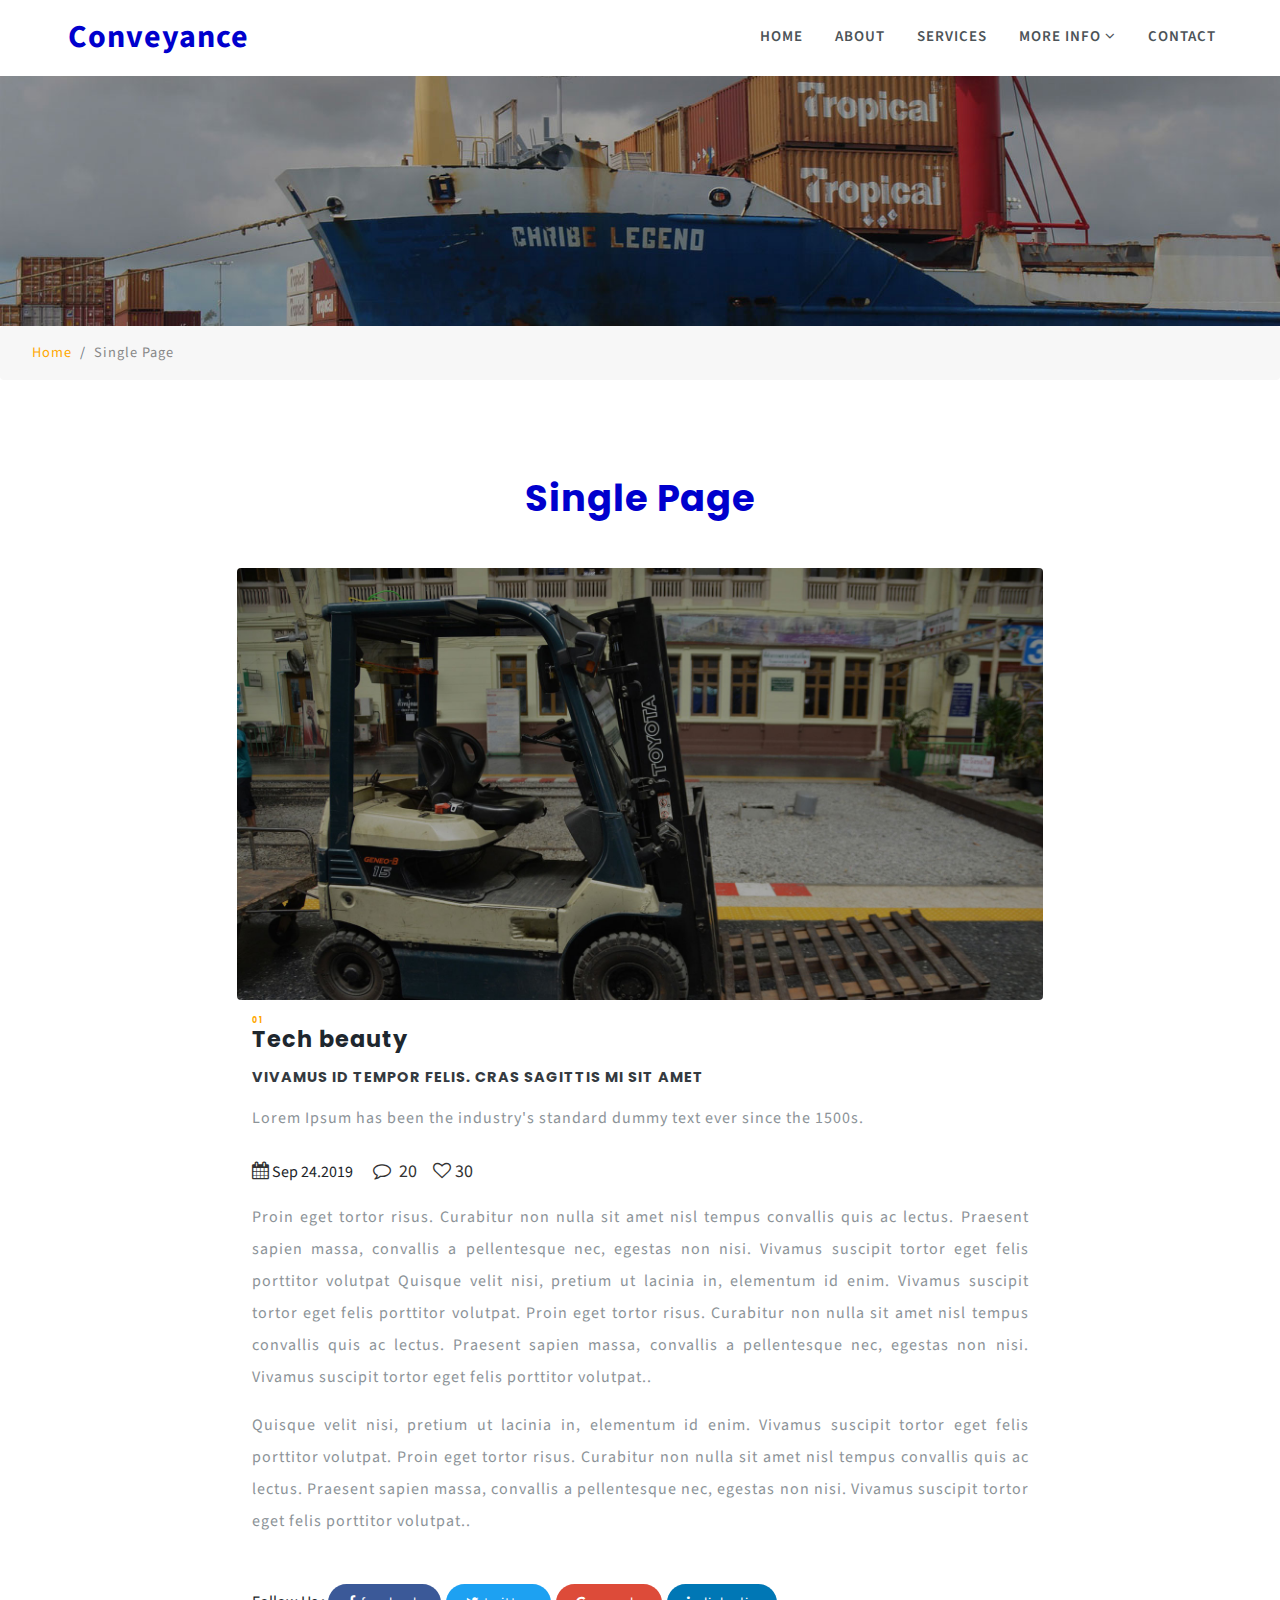
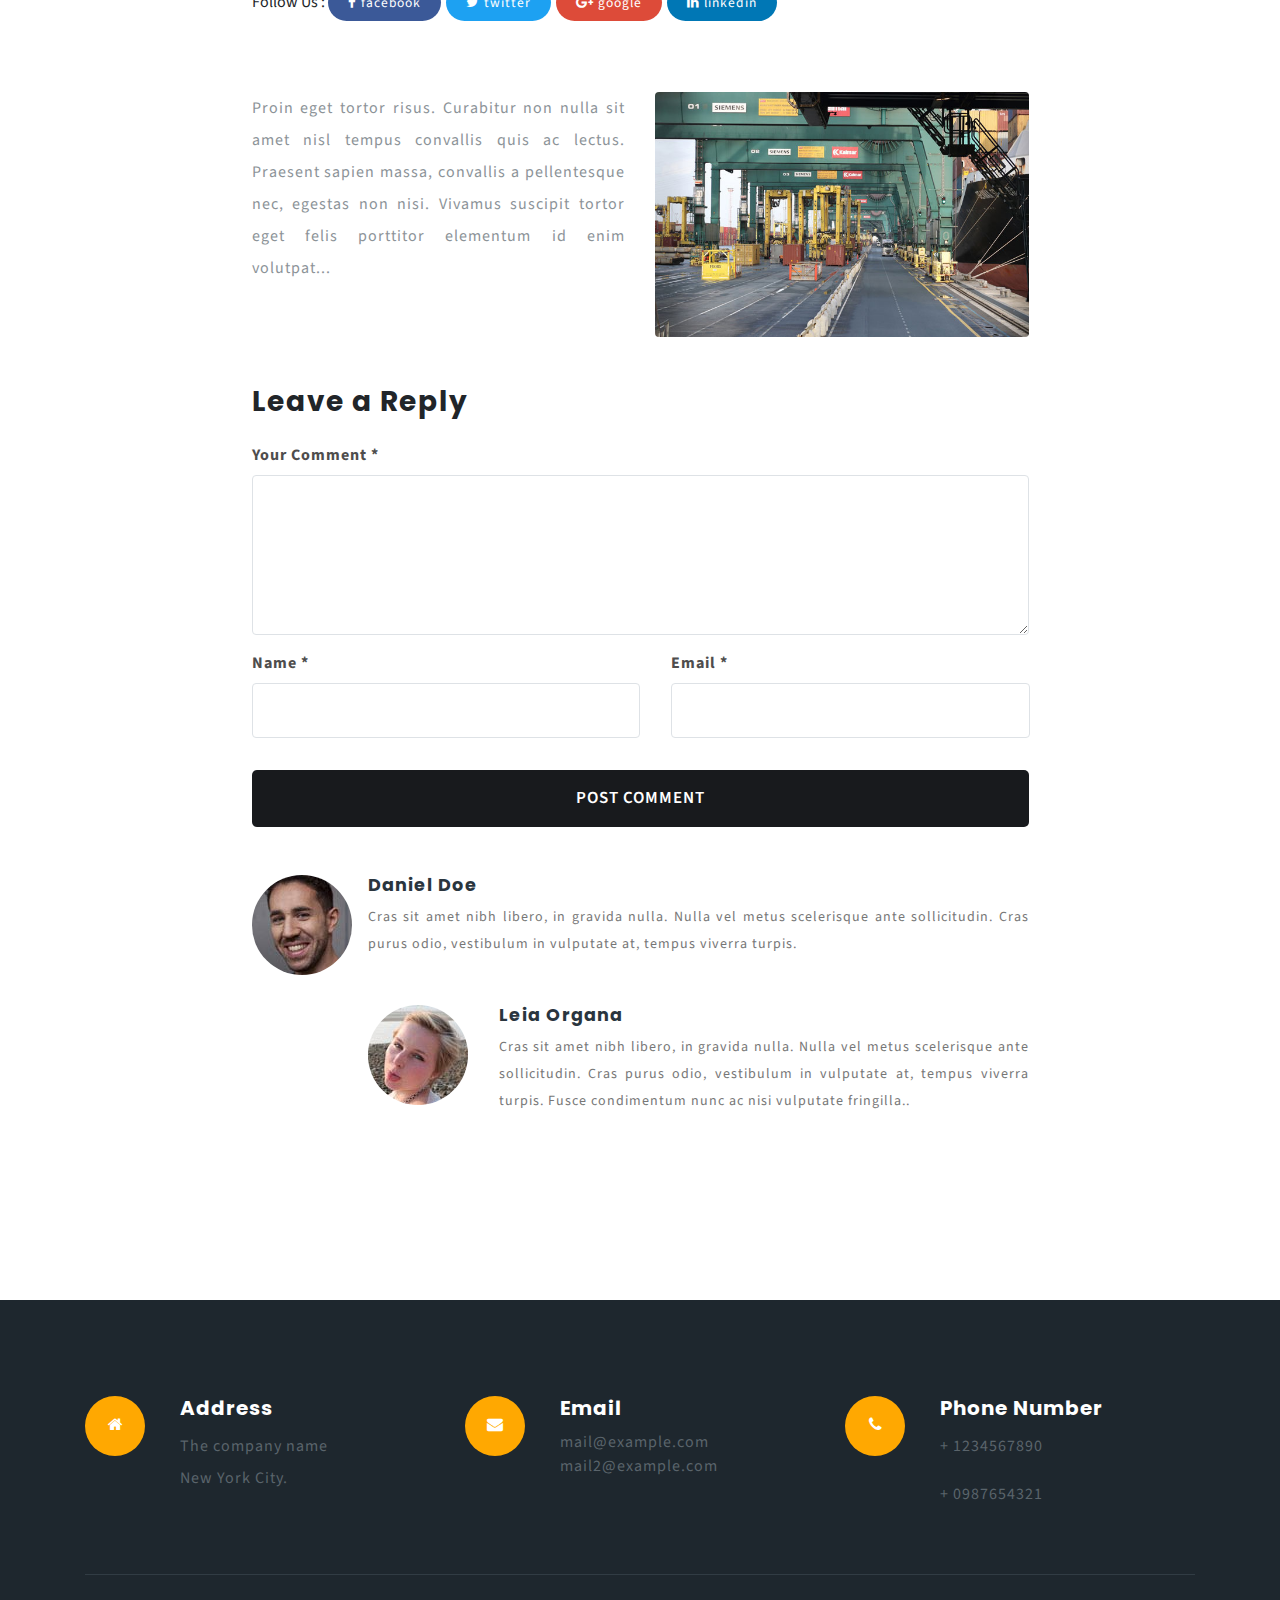
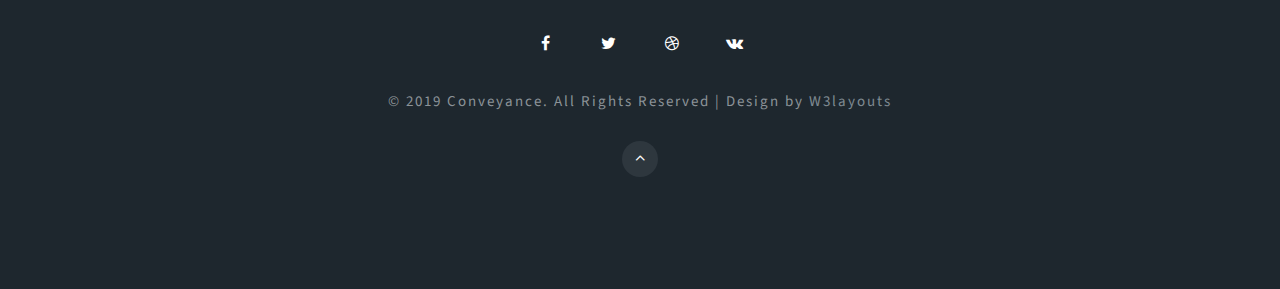
<file: single.html>
<!--
Author: W3layouts
Author URL: http://w3layouts.com
License: Creative Commons Attribution 3.0 Unported
License URL: http://creativecommons.org/licenses/by/3.0/
-->
<!DOCTYPE html>
<html lang="zxx">
<head>
    <title>Conveyance Transport Bootstrap Responsive Template | Single Page :: W3layouts</title>
    <!-- Meta tag Keywords -->
    <meta name="viewport" content="width=device-width, initial-scale=1">
    <meta charset="UTF-8" />
    <meta name="keywords" content="Conveyance Responsive web template, Bootstrap Web Templates, Flat Web Templates, Android Compatible web template, Smartphone Compatible web template, free webdesigns for Nokia, Samsung, LG, SonyEricsson, Motorola web design" />
    <script>
        addEventListener("load", function() {
            setTimeout(hideURLbar, 0);
        }, false);

        function hideURLbar() {
            window.scrollTo(0, 1);
        }
    </script>
    <!-- //Meta tag Keywords -->
    <!-- Custom-Files -->
    <link rel="stylesheet" href="css/bootstrap.css">
    <!-- Bootstrap-Core-CSS -->
    <link rel="stylesheet" href="css/style.css" type="text/css" media="all" />
    <!-- Style-CSS -->
    <!-- font-awesome-icons -->
    <link href="css/font-awesome.css" rel="stylesheet">
    <!-- //font-awesome-icons -->
    <!-- /Fonts -->
    <link href="//fonts.googleapis.com/css?family=Source+Sans+Pro:200,200i,300,300i,400,400i,600,600i,700,700i,900" rel="stylesheet">
    <link href="//fonts.googleapis.com/css?family=Poppins:100,100i,200,200i,300,300i,400,400i,500,500i,600,600i,700,700i,800" rel="stylesheet">
	<!-- //Fonts -->
</head>
<body>
    <!-- mian-content -->
    <section class="main-content" id="home">
        <!-- /header -->
        <header>
            <div class="container-fluid px-lg-5 px-3">
                <!-- nav -->
                <nav class="py-2 d-lg-flex">
                    <div id="logo">
                        <h1><a class="navbar-brand logo" href="index.html">
                                 Conveyance
                            </a></h1>
                    </div>
                    <label for="drop" class="toggle">Menu</label>
                    <input type="checkbox" id="drop" />
                    <ul class="menu ml-auto">
                        <li><a href="index.html">Home</a></li>
                        <li><a href="about.html">About</a></li>
                        <li><a href="services.html">Services</a></li>
                        <li>
                            <!-- First Tier Drop Down -->
                            <label for="drop-2" class="toggle">Dropdown <span class="fa fa-angle-down" aria-hidden="true"></span> </label>
                            <a href="#">More Info <span class="fa fa-angle-down" aria-hidden="true"></span></a>
                            <input type="checkbox" id="drop-2" />
                            <ul class="inner-ul">
                                <li><a href="index.html">Gallery</a></li>
                                <li><a href="index.html">Stats</a></li>
                                 <li><a href="index.html">Blog</a></li>
                            </ul>
                        </li>
                        <li><a href="contact.html">Contact</a></li>
                    </ul>
                </nav>
                <!-- //nav -->
            </div>
        </header>
        <!-- //header -->
        <!-- /banner-inner -->
        <div class="page-inner">
        </div>
        <!---->
        <ol class="breadcrumb">
            <li class="breadcrumb-item">
                <a href="index.html">Home</a>
            </li>
            <li class="breadcrumb-item active">Single Page</li>
        </ol>
        <!-- //banner-inner -->
    </section>
    <!--// mian-content -->
    <section class="ab-info-main py-md-5 py-4">
        <div class="container py-md-5 py-4">
            <h3 class="tittle text-center mb-lg-5 mb-3"> Single Page</h3>
            <div class="speak">
                <div class="row mt-lg-5 mt-4">
                    <div class="col-md-12 events-img px-lg-0">
                        <img src="images/banner2.jpg" class="img-fluid" alt="user-image" />
                    </div>
                    <div class="col-md-12 events-info my-3">
                        <h3><span class="sub-tittle">01</span> Tech beauty</h3>
                        <h4 class="my-3"><a href="#" class="text-dark">VIVAMUS ID TEMPOR FELIS. CRAS SAGITTIS MI SIT AMET</a></h4>
                        <p>Lorem Ipsum has been the industry's standard dummy text ever since the 1500s.</p>
                        <ul class="single-info mt-md-4 my-3 d-flex">
                            <li><a href="#"><span class="fa fa-calendar"></span></a> Sep 24.2019</li>
                            <li><a href="#"><span class="fa fa-comment-o mx-1"></span> 20</a></li>
                            <li><a href="#"><span class="fa fa-heart-o"></span> 30 </a></li>
                        </ul>
                        <p>Proin eget tortor risus. Curabitur non nulla sit amet nisl tempus convallis quis ac lectus. Praesent sapien massa, convallis a pellentesque nec, egestas non nisi. Vivamus suscipit tortor eget felis porttitor volutpat Quisque velit nisi, pretium ut lacinia in, elementum id enim. Vivamus suscipit tortor eget felis porttitor volutpat. Proin eget tortor risus. Curabitur non nulla sit amet nisl tempus convallis quis ac lectus. Praesent sapien massa, convallis a pellentesque nec, egestas non nisi. Vivamus suscipit tortor eget felis porttitor volutpat..</p>
                        <p>Quisque velit nisi, pretium ut lacinia in, elementum id enim. Vivamus suscipit tortor eget felis porttitor volutpat. Proin eget tortor risus. Curabitur non nulla sit amet nisl tempus convallis quis ac lectus. Praesent sapien massa, convallis a pellentesque nec, egestas non nisi. Vivamus suscipit tortor eget felis porttitor volutpat..</p>
                        <ul class="social_section_1info mt-lg-5 mt-3">
                            <li class="fallow">Follow Us :</li>
                            <li class="mb-2 facebook"><a href="#"><i class="fa fa-facebook mr-1"></i>facebook</a></li>
                            <li class="mb-2 twitter"><a href="#"><i class="fa fa-twitter mr-1"></i>twitter</a></li>
                            <li class="google"><a href="#"><i class="fa fa-google-plus mr-1"></i>google</a></li>
                            <li class="linkedin"><a href="#"><i class="fa fa-linkedin mr-1"></i>linkedin</a></li>
                        </ul>
                    </div>
                </div>
                <div class="row my-lg-5 my-3">
                    <div class="col-md-6 text-info">
                        <p>Proin eget tortor risus. Curabitur non nulla sit amet nisl tempus convallis quis ac lectus. Praesent sapien massa, convallis a pellentesque nec, egestas non nisi. Vivamus suscipit tortor eget felis porttitor elementum id enim volutpat...</p>
                    </div>
                    <div class="col-md-6 team-img">
                        <img src="images/4.jpg" class="img-fluid" alt="user-image" />
                    </div>
                </div>
                <div class="single-form-left">
                    <!-- contact form grid -->
                    <div class="contact-single contact-form">
                        <h3>Leave a Reply</h3>
                        <form action="#" method="get" class="mt-4">
                            <div class="form-group">
                                <label for="contactcomment">Your Comment *</label>
                                <textarea class="form-control border" rows="5" id="contactcomment" required=""></textarea>
                            </div>
                            <div class="d-sm-flex">
                                <div class="col-sm-6 form-group p-0">
                                    <label for="contactusername">Name *</label>
                                    <input type="text" class="form-control border" id="contactusername" required="">
                                </div>
                                <div class="col-sm-6 form-group ml-sm-3">
                                    <label for="contactemail">Email *</label>
                                    <input type="email" class="form-control border" id="contactemail" required="">
                                </div>
                            </div>
                            <button type="submit" class="mt-3 btn btn-success btn-block py-3">Post Comment</button>
                        </form>
                    </div>
                    <!--  //contact form grid ends here -->
                </div>
                <div class="media py-5">
                    <img src="images/te2.jpg" class="mr-3 img-fluid rounded-circle" alt="image">
                    <div class="media-body">
                        <h5 class="mt-0">Daniel Doe</h5>
                        <p class="mt-2">Cras sit amet nibh libero, in gravida nulla. Nulla vel metus scelerisque ante sollicitudin. Cras purus odio, vestibulum in vulputate at, tempus viverra turpis.
                        </p>
                        <div class="media mt-5">
                            <a class="pr-3" href="#">
                                <img src="images/te3.jpg" class="img-fluid rounded-circle" alt="image">
                            </a>
                            <div class="media-body">
                                <h5 class="mt-0">Leia Organa</h5>
                                <p class="mt-2"> Cras sit amet nibh libero, in gravida nulla. Nulla vel metus scelerisque ante sollicitudin. Cras purus odio, vestibulum in vulputate at, tempus viverra turpis. Fusce condimentum nunc ac nisi vulputate fringilla..</p>
                            </div>
                        </div>
                    </div>
                </div>
            </div>
        </div>
    </section>
    <!-- footer -->
    <footer class="footer-content py-sm-5 py-4">
        <div class="container py-xl-5 py-lg-3">
            <div class="contact_grid_left">
                <ul class="list-unstyled row loaction-content">
                    <li class="col-lg-4 address-content-inf-w3ls">
                        <div class="row">
                            <div class="col-md-3 icon-left">
                                <span class="fa fa-home"></span>
                            </div>
                            <div class="col-md-9 icon-right">
                                <h6>Address</h6>
                                <p>The company name
                                    <br>New York City. </p>
                            </div>
                        </div>
                    </li>
                    <li class="col-lg-4 address-content-inf-w3ls">
                        <div class="row">
                            <div class="col-md-3 icon-left">
                                <span class="fa fa-envelope"></span>
                            </div>
                            <div class="col-md-9 icon-right">
                                <h6>Email</h6>
                                <a href="mailto:info@example.com">mail@example.com</a>
                                <br>
                                <a href="mailto:info@example.com">mail2@example.com</a>
                            </div>
                        </div>
                    </li>
                    <li class="col-lg-4 address-content-inf-w3ls">
                        <div class="row">
                            <div class="col-md-3 icon-left">
                                <span class="fa fa-phone"></span>
                            </div>
                            <div class="col-md-9 icon-right">
                                <h6>Phone Number</h6>
                                <p>+ 1234567890</p>
                                <p>+ 0987654321</p>
                            </div>
                        </div>
                    </li>
                </ul>
            </div>
            <!-- social icons footer -->
            <div class="w3ls-footer text-center mt-4">
                <ul class="list-unstyled">
                    <li>
                        <a href="#">
							<span class="fa fa-facebook-f"></span>
						</a>
                    </li>
                    <li class="mx-1">
                        <a href="#">
							<span class="fa fa-twitter"></span>
						</a>
                    </li>
                    <li>
                        <a href="#">
							<span class="fa fa-dribbble"></span>
						</a>
                    </li>
                    <li class="ml-1">
                        <a href="#">
							<span class="fa fa-vk"></span>
						</a>
                    </li>
                </ul>
            </div>
            <!-- copyright -->
            <p class="copy-right-grids text-li text-center my-sm-4 my-4">© 2019 Conveyance. All Rights Reserved | Design by
                <a href="http://w3layouts.com/"> W3layouts </a>
            </p>
            <div class="top_move text-center">
                <a href="#home" class="move-top"><span class="fa fa-angle-up  mb-3" aria-hidden="true"></span></a>
            </div>
            <!-- //copyright -->
        </div>
    </footer>
    <!-- footer -->
</body>
</html>
</file>
<file: css/style.css>
/*--
	Author: W3Layouts
	Author URL: http://w3layouts.com
	License: Creative Commons Attribution 3.0 Unported
	License URL: http://creativecommons.org/licenses/by/3.0/
--*/

html,
body {
    margin: 0;
    font-size: 100%;
    background: #fff;
    font-family: 'Source Sans Pro', sans-serif;
    scroll-behavior: smooth;
}

body a {
    text-decoration: none;
    transition: 0.5s all;
    -webkit-transition: 0.5s all;
    -moz-transition: 0.5s all;
    -o-transition: 0.5s all;
    -ms-transition: 0.5s all;
}

a:hover {
    text-decoration: none;
}

input[type="button"],
input[type="submit"],
input[type="text"],
input[type="email"],
input[type="search"] {
    transition: 0.5s all;
    -webkit-transition: 0.5s all;
    -moz-transition: 0.5s all;
    -o-transition: 0.5s all;
    -ms-transition: 0.5s all;
    font-family: 'Source Sans Pro', sans-serif;
}

h1,
h2,
h3,
h4,
h5,
h6 {
    margin: 0;
    letter-spacing: 1px;
    font-weight: 700;
    font-family: 'Poppins', sans-serif;
}

p {
    font-size: 1em;
    color: #8c9398;
    line-height: 2em;
    letter-spacing: 1px;
    text-align: justify;
}

ul {
    margin: 0;
    padding: 0;
}

/* header */

/* header */

/* CSS Document */

header {
    width: 100%;
}

.toggle,
[id^=drop] {
    display: none;
}

/* Giving a background-color to the nav container. */

nav {
    margin: 0;
    padding: 0;
}


#logo a {
    float: left;
    font-size: 0.8em;
    padding: 10px 20px;
    text-decoration: none;
    color: #0000CD;
    font-weight: 700;
    font-family: 'Source Sans Pro', sans-serif;
    text-transform: capitalize;
}



/* Since we'll have the "ul li" "float:left"
 * we need to add a clear after the container. */

nav:after {
    content: "";
    display: table;
    clear: both;
}

/* Removing padding, margin and "list-style" from the "ul",
 * and adding "position:reltive" */

nav ul {
    padding: 0;
    margin: 0;
    list-style: none;
    position: relative;
}

/* Positioning the navigation items inline */

nav ul li {
    margin: 0px 1em;
    display: inline-block;
    float: left;
}

ul.menu {
    margin-top: 1em;
}

/* Styling the links */

nav a {
    text-transform: uppercase;
    font-size: 15px;
    letter-spacing: 1px;
    padding-left: 0;
    padding-right: 0;
    padding: 10px 0;
    color: #4c5358;
    border-bottom: 2px solid transparent;
    font-weight: 600;
}


nav ul li ul li:hover {
    background: #f5f6f7;
}

/* Background color change on Hover */

nav li a:hover {
    color: #ffa801;
    border-bottom: 2px solid #ffa801;

}

.menu li.active a {
    color: #ffa801;
    border-bottom: 2px solid #ffa801;
}

/* Hide Dropdowns by Default
 * and giving it a position of absolute */

nav ul ul {
    display: none;
    position: absolute;
    top: 30px;
    background: #fff;
    padding: 10px;
    z-index: 99;
    -webkit-box-shadow: 0 0px 4px 0px rgba(0, 0, 0, 0.25);
    box-shadow: 0 0px 4px 0px rgba(0, 0, 0, 0.25);
}

/* Display Dropdowns on Hover */

nav ul li:hover > ul {
    display: inherit;
}

/* Fisrt Tier Dropdown */

nav ul ul li {
    width: 170px;
    float: none;
    display: list-item;
    position: relative;
}

nav ul ul li a {
    color: #333;
    padding: 5px 10px;
    display: block;
}

/* Second, Third and more Tiers	
 * We move the 2nd and 3rd etc tier dropdowns to the left
 * by the amount of the width of the first tier.
*/

nav ul ul ul li {
    position: relative;
    top: -60px;
    /* has to be the same number as the "width" of "nav ul ul li" */
    left: 170px;
}


/* Change ' +' in order to change the Dropdown symbol */

li > a:only-child:after {
    content: '';
}


/* Media Queries
--------------------------------------------- */

/* Media Queries
--------------------------------------------- */

@media all and (max-width:768px) {

    #logo {
        display: block;
        padding: 0;
        width: 100%;
        text-align: center;
        float: none;
    }

    nav {
        margin: 0;
    }

    /* Hide the navigation menu by default */
    /* Also hide the  */
    .toggle + a,
    .menu {
        display: none;
    }

    /* Stylinf the toggle lable */
    .toggle {
        display: block;
        padding: 7px 20px;
        font-size: 17px;
        text-decoration: none;
        border: none;
        float: right;
        background-color: #f4f5f7;
        color: #2d2c2c;
        text-transform: uppercase;
        cursor: pointer;
        font-weight: 700;
        cursor: pointer !important;
        margin-top: 0.5em;
    }
    .menu .toggle {
        float: none;
        text-align: center;
        margin: auto;
        width: 80%;
        padding: 5px;
        font-weight: normal;
        font-size: 16px;
        letter-spacing: 1px;
    }

    .toggle:hover {
        color: #333;
        background-color: #fff;
    }

    /* Display Dropdown when clicked on Parent Lable */
    [id^=drop]:checked + ul {
        display: block;
        /* background: rgba(16, 16, 16, 0.85); */
        padding: 15px 0;
        text-align: center;
        float: none;
    }

    /* Change menu item's width to 100% */
    nav ul li {
        display: block;
        width: 100%;
        padding: 5px 0;
    }
    nav ul li {
        margin: 0px 0em;
    }
    nav ul ul .toggle,
    nav ul ul a {
        padding: 0 40px;
    }

    nav ul ul ul a {
        padding: 0 80px;
    }

    nav a:hover,
    nav ul ul ul a {
        background-color: transparent;
    }

    nav ul li ul li .toggle,
    nav ul ul a,
    nav ul ul ul a {
        padding: 14px 20px;
        color: #FFF;
        font-size: 17px;
    }

    /* Hide Dropdowns by Default */
    nav ul ul {
        float: none;
        position: static;
        color: #ffffff;
        /* has to be the same number as the "line-height" of "nav a" */
    }

    /* Hide menus on hover */
    nav ul ul li:hover > ul,
    nav ul li:hover > ul {
        display: none;
    }

    /* Fisrt Tier Dropdown */
    nav ul ul li {
        display: block;
        width: 100%;
        padding: 0;
        margin: 0;
    }

    nav ul ul ul li {
        position: static;
        /* has to be the same number as the "width" of "nav ul ul li" */
    }
    nav ul ul li a {
        font-size: 0.9em;
    }
}

@media all and (max-width: 330px) {

    nav ul li {
        display: block;
        width: 94%;
    }

}

/* header */

/*-- //header --*/

/*-- //header --*/

.csslider {
    text-align: left;
    position: relative;
    margin-bottom: 0px;
}

.csslider > input {
    display: none;
}

.csslider > input:nth-of-type(10):checked ~ ul li:first-of-type {
    margin-left: -900%;
}

.csslider > input:nth-of-type(9):checked ~ ul li:first-of-type {
    margin-left: -800%;
}

.csslider > input:nth-of-type(8):checked ~ ul li:first-of-type {
    margin-left: -700%;
}

.csslider > input:nth-of-type(7):checked ~ ul li:first-of-type {
    margin-left: -600%;
}

.csslider > input:nth-of-type(6):checked ~ ul li:first-of-type {
    margin-left: -500%;
}

.csslider > input:nth-of-type(5):checked ~ ul li:first-of-type {
    margin-left: -400%;
}

.csslider > input:nth-of-type(4):checked ~ ul li:first-of-type {
    margin-left: -300%;
}

.csslider > input:nth-of-type(3):checked ~ ul li:first-of-type {
    margin-left: -200%;
}

.csslider > input:nth-of-type(2):checked ~ ul li:first-of-type {
    margin-left: -100%;
}

.csslider > input:nth-of-type(1):checked ~ ul li:first-of-type {
    margin-left: 0%;
}

.csslider > ul {
    position: relative;
    height: 650px;
    z-index: 1;
    font-size: 0;
    line-height: 0;
    margin: 0 auto;
    padding: 0;
    overflow: hidden;
    white-space: nowrap;
    -moz-box-sizing: border-box;
    -webkit-box-sizing: border-box;
    box-sizing: border-box;
}

.csslider > ul > li {
    position: relative;
    display: inline-block;
    width: 100%;
    height: 100%;
    overflow: hidden;
    font-size: 15px;
    font-size: initial;
    line-height: normal;
    -moz-transition: all 0.5s cubic-bezier(0.4, 1.3, 0.65, 1);
    -o-transition: all 0.5s ease-out;
    -webkit-transition: all 0.5s cubic-bezier(0.4, 1.3, 0.65, 1);
    transition: all 0.5s cubic-bezier(0.4, 1.3, 0.65, 1);
    vertical-align: top;
    -moz-box-sizing: border-box;
    -webkit-box-sizing: border-box;
    box-sizing: border-box;
    white-space: normal;
}

.csslider > ul > li.scrollable {
    overflow-y: scroll;
}

.csslider > .navigation {
    position: absolute;
    bottom: 7%;
    left: 49%;
    z-index: 10;
    margin-bottom: -10px;
    font-size: 0;
    line-height: 0;
    text-align: center;
    -webkit-touch-callout: none;
    -webkit-user-select: none;
    -khtml-user-select: none;
    -moz-user-select: none;
    -ms-user-select: none;
    user-select: none;
}

.csslider > .navigation > div {
    margin-left: -100%;
}

.csslider > .navigation label {
    position: relative;
    display: inline-block;
    cursor: pointer;
    border-radius: 50%;
    margin: 0 5px;
    padding: 5px;
    background: #fff;
}

.csslider > .navigation label:hover:after {
    opacity: 1;
}

.csslider > .navigation label:after {
    content: '';
    position: absolute;
    left: 50%;
    top: 50%;
    margin-left: -7px;
    margin-top: -7px;
    background: #ffa801;
    border-radius: 50%;
    padding: 7px;
    opacity: 0;
}

.csslider > .arrows {
    -webkit-touch-callout: none;
    -webkit-user-select: none;
    -khtml-user-select: none;
    -moz-user-select: none;
    -ms-user-select: none;
    user-select: none;
}

.csslider.inside .navigation {
    bottom: 10px;
    margin-bottom: 10px;
}

.csslider.inside .navigation label {
    border: 1px solid #7e7e7e;
}

.csslider > input:nth-of-type(1):checked ~ .navigation label:nth-of-type(1):after,
.csslider > input:nth-of-type(2):checked ~ .navigation label:nth-of-type(2):after,
.csslider > input:nth-of-type(3):checked ~ .navigation label:nth-of-type(3):after,
.csslider > input:nth-of-type(4):checked ~ .navigation label:nth-of-type(4):after,
.csslider > input:nth-of-type(5):checked ~ .navigation label:nth-of-type(5):after,
.csslider > input:nth-of-type(6):checked ~ .navigation label:nth-of-type(6):after,
.csslider > input:nth-of-type(7):checked ~ .navigation label:nth-of-type(7):after,
.csslider > input:nth-of-type(8):checked ~ .navigation label:nth-of-type(8):after,
.csslider > input:nth-of-type(9):checked ~ .navigation label:nth-of-type(9):after,
.csslider > input:nth-of-type(10):checked ~ .navigation label:nth-of-type(10):after,
.csslider > input:nth-of-type(11):checked ~ .navigation label:nth-of-type(11):after {
    opacity: 1;
}

.csslider > .arrows {
    position: absolute;
    top: 50%;
    width: 100%;
    height: 26px;
    z-index: 1;
    -moz-box-sizing: content-box;
    -webkit-box-sizing: content-box;
    box-sizing: content-box;
}

.csslider > .arrows label {
    display: none;
    position: absolute;
    top: -50%;
    padding: 9px;
    box-shadow: inset 2px -2px 0 1px #ffffff;
    cursor: pointer;
    -moz-transition: box-shadow 0.15s, margin 0.15s;
    -o-transition: box-shadow 0.15s, margin 0.15s;
    -webkit-transition: box-shadow 0.15s, margin 0.15s;
    transition: box-shadow 0.15s, margin 0.15s;
}

.csslider > .arrows label:hover {
    box-shadow: inset 3px -3px 0 2px #30c39e;
    margin: 0 0px;
}

.csslider > .arrows label:before {
    content: '';
    position: absolute;
    top: -100%;
    left: -100%;
    height: 300%;
    width: 300%;
}

.csslider.infinity > input:first-of-type:checked ~ .arrows label.goto-last,
.csslider > input:nth-of-type(1):checked ~ .arrows > label:nth-of-type(0),
.csslider > input:nth-of-type(2):checked ~ .arrows > label:nth-of-type(1),
.csslider > input:nth-of-type(3):checked ~ .arrows > label:nth-of-type(2),
.csslider > input:nth-of-type(4):checked ~ .arrows > label:nth-of-type(3),
.csslider > input:nth-of-type(5):checked ~ .arrows > label:nth-of-type(4),
.csslider > input:nth-of-type(6):checked ~ .arrows > label:nth-of-type(5),
.csslider > input:nth-of-type(7):checked ~ .arrows > label:nth-of-type(6),
.csslider > input:nth-of-type(8):checked ~ .arrows > label:nth-of-type(7),
.csslider > input:nth-of-type(9):checked ~ .arrows > label:nth-of-type(8),
.csslider > input:nth-of-type(10):checked ~ .arrows > label:nth-of-type(9),
.csslider > input:nth-of-type(11):checked ~ .arrows > label:nth-of-type(10) {
    display: block;
    left: 5%;
    right: auto;
    -moz-transform: rotate(45deg);
    -ms-transform: rotate(45deg);
    -o-transform: rotate(45deg);
    -webkit-transform: rotate(45deg);
    transform: rotate(45deg);
}

.csslider.infinity > input:last-of-type:checked ~ .arrows label.goto-first,
.csslider > input:nth-of-type(1):checked ~ .arrows > label:nth-of-type(2),
.csslider > input:nth-of-type(2):checked ~ .arrows > label:nth-of-type(3),
.csslider > input:nth-of-type(3):checked ~ .arrows > label:nth-of-type(4),
.csslider > input:nth-of-type(4):checked ~ .arrows > label:nth-of-type(5),
.csslider > input:nth-of-type(5):checked ~ .arrows > label:nth-of-type(6),
.csslider > input:nth-of-type(6):checked ~ .arrows > label:nth-of-type(7),
.csslider > input:nth-of-type(7):checked ~ .arrows > label:nth-of-type(8),
.csslider > input:nth-of-type(8):checked ~ .arrows > label:nth-of-type(9),
.csslider > input:nth-of-type(9):checked ~ .arrows > label:nth-of-type(10),
.csslider > input:nth-of-type(10):checked ~ .arrows > label:nth-of-type(11),
.csslider > input:nth-of-type(11):checked ~ .arrows > label:nth-of-type(12) {
    display: block;
    right: 5%;
    left: auto;
    -moz-transform: rotate(225deg);
    -ms-transform: rotate(225deg);
    -o-transform: rotate(225deg);
    -webkit-transform: rotate(225deg);
    transform: rotate(225deg);
}

#slider1 > ul > li:nth-of-type(1) {
    background: url(../images/banner1.jpg) no-repeat center;
    background-size: cover;
}

#slider1 > ul > li:nth-of-type(2) {
    background: url(../images/banner2.jpg) no-repeat center;
    background-size: cover;
}

#slider1 > ul > li:nth-of-type(3) {
    background: url(../images/banner3.jpg) no-repeat center;
    background-size: cover;
}

#slider1 > ul > li:nth-of-type(4) {
    background: url(../images/banner4.jpg) no-repeat center;
    background-size: cover;
}

#slider1 > input:nth-of-type(1):checked ~ ul #bg,
#slider1 > input:nth-of-type(2):checked ~ ul #bg1,
#slider1 > input:nth-of-type(3):checked ~ ul #bg2,
#slider1 > input:nth-of-type(4):checked ~ ul #bg3 {
    width: 100%;
    -moz-transition: 0.5s 0.5s;
    -o-transition: 0.5s 0.5s;
    -webkit-transition: 0.5s 0.5s;
    transition: 0.5s 0.5s;
    text-align: center;
    padding: 0;
    height: 100%;
    background: rgba(0, 0, 0, 0.17);
}

#slider1 > input:nth-of-type(1):checked ~ ul #bg div,
#slider1 > input:nth-of-type(2):checked ~ ul #bg1 div,
#slider1 > input:nth-of-type(3):checked ~ ul #bg2 div,
#slider1 > input:nth-of-type(4):checked ~ ul #bg3 div {
    -moz-transform: translate(0);
    -ms-transform: translate(0);
    -o-transform: translate(0);
    -webkit-transform: translate(0);
    transform: translate(0);
    -moz-transition: 0.5s 0.9s;
    -o-transition: 0.5s 0.9s;
    -webkit-transition: 0.5s 0.9s;
    transition: 0.5s 0.9s;
}

#bg,
#bg1,
#bg2,
#bg3 {
    color: #fff;
    padding: 22px 0;
    z-index: 10;
    overflow: hidden;
}

#bg:before,
#bg1:before,
#bg2:before,
#bg3:before {
    content: '';
    position: absolute;
    left: -1px;
    top: 1px;
    height: 100%;
    width: 100%;
    z-index: -1;
}

#bg:after,
#bg1:after,
#bg2:after,
#bg3:after {
    content: '';
    position: absolute;
    left: 0;
    top: 0;
    height: 100%;
    width: 100%;
    z-index: 20;
    pointer-events: none;
}

#bg div,
#bg1 div,
#bg2 div,
#bg3 div {
    -moz-transform: translate(120%);
    -ms-transform: translate(120%);
    -o-transform: translate(120%);
    -webkit-transform: translate(120%);
    transform: translate(120%);
}

.scrollable p {
    padding: 30px;
    text-align: justify;
    line-height: 140%;
    font-size: 120%;
}

#center {
    text-align: center;
    margin-top: 25%;
}

#center a {
    text-decoration: none;
    text-transform: uppercase;
    letter-spacing: 2px;
    font-variant: small-caps;
}

/*___________________________________ LINK ___________________________________ */

a.nice-link {
    position: relative;
    color: #71ad37;
}

h1 a.nice-link:after {
    border-bottom: 1px solid #a5ff0e;
}

a.nice-link:after {
    text-align: justify;
    display: inline-block;
    content: attr(data-text);
    position: absolute;
    left: 0;
    top: 0;
    white-space: nowrap;
    overflow: hidden;
    color: #a5ff0e;
    min-height: 100%;
    width: 0;
    max-width: 100%;
    background: #3A3A3A;
    -moz-transition: 0.3s;
    -o-transition: 0.3s;
    -webkit-transition: 0.3s;
    transition: 0.3s;
}

a.nice-link:hover {
    color: #71ad37;
}

a.nice-link:hover:after {
    width: 100%;
}

/*___________________________________ SIGN ___________________________________ */

#dex-sign {
    width: 255px;
    height: 84px;
    position: absolute;
    left: 33%;
    top: 45%;
    opacity: 0.7;
    background: url(http://www.drygiel.com/projects/sign/frames-255-white.png) 0 0 no-repeat;
}

#dex-sign:hover {
    opacity: 1;
    -webkit-filter: invert(30%) brightness(80%) sepia(100%) contrast(110%) saturate(953%) hue-rotate(45deg);
}

@-webkit-keyframes sign-anim {
    to {
        background-position: 0 -7140px;
    }
}

@-moz-keyframes sign-anim {
    to {
        background-position: 0 -7140px;
    }
}

@keyframes sign-anim {
    to {
        background-position: 0 -7140px;
    }
}

/*-- /slider-Responsive --*/

@media screen and (max-width:1366px) {
    .csslider > ul {
        height: 650px;
    }
}

@media screen and (max-width: 1080px) {
    .csslider > ul {
        height: 570px;
    }
}

@media screen and (max-width: 1024px) {
    .csslider > ul {
        height: 550px;
    }
}

@media screen and (max-width: 991px) {}

@media screen and (max-width: 900px) {}

@media screen and (max-width: 800px) {
    .csslider > ul {
        height: 500px;
    }
    .csslider > .arrows {
        width: 99%;
    }
}

@media screen and (max-width:768px) {
    .csslider > ul {
        height: 435px;
    }

}

@media screen and (max-width: 667px) {
    .csslider > .arrows {
        width: 98%;
    }

}

@media screen and (max-width: 640px) {
    .csslider > ul {
        height: 380px;
    }
    .csslider > .arrows {
        width: 97%;
    }
}

@media screen and (max-width: 568px) {
    .csslider > ul {
        height: 355px;
    }

}

@media screen and (max-width: 480px) {
    .csslider > .arrows {
        width: 95%;
    }
}

@media screen and (max-width: 414px) {
    .csslider > ul {
        height: 335px;
    }

}

@media screen and (max-width: 384px) {

    .csslider > .arrows {
        width: 93%;
    }

}

@media screen and (max-width: 320px) {}

/*-- //slider-Responsive --*/

/*-- banner --*/

.banner-info-wthree h6 {
    font-size: 20px;
    font-weight: 600;
    letter-spacing: 10px;
    margin-bottom: 10px;
    color: #FEB607;
}

.banner-info-wthree h3 {
    font-size: 4em;
    font-weight: 700;
    letter-spacing: 1px;
    text-transform: capitalize;
}

.banner-info-wthree {
    padding: 15em 0 0;
    text-align: center;
    width: 60%;
    margin: auto;
}

.banner-info-wthree p {
    margin: 0;
    font-size: 17px;
    line-height: 30px;
    letter-spacing: .5px;
}

.bs-slider-overlay {
    position: absolute;
    top: 0;
    left: 0;
    width: 100%;
    height: 100%;
    background: rgba(0, 0, 0, 0.3);
}

.bs-slider-overlay1 {
    width: 100%;
    height: 100%;
    background: url(../images/dott.png)repeat 0px 0px;
    background-size: 2px;
    -webkit-background-size: 2px;
    -moz-background-size: 2px;
    -o-background-size: 2px;
    -ms-background-size: 2px;
}

h4.agile-title,
h1.agile-title,
h2.agile-title {
    letter-spacing: 2px;
    line-height: 1.4em;
    text-shadow: 0 1px 2px rgba(0, 0, 0, 0.37);
    font-size: 3.5em;
    font-weight: 700;
    color: #fff;
}

h5.tag {
    display: block;
    font-weight: 600;
    color: #fff;
    font-size: 14px;
    line-height: 20px;
    text-transform: uppercase;
    letter-spacing: 4.2px;
}

/*-- //banner --*/

/*-- heading --*/

h2.heading,
h3.heading {
    font-size: 50px;
    text-transform: capitalize;
    letter-spacing: 0px;
    color: #1d1e22;
}

.bg {
    background: #30c39e;
}
.counter-gd-w3ls span {
    font-size: 2.5em;
    color: #fff;
}
/*-- //heading --*/

.about-in .card span {
    font-size: 3em;
    color: #FEB607;
}

.ab-info h3 {
    font-size: 2.2em;
    letter-spacing: 1px;
    color: #212529;
}

/*-- popup --*/

.pop-overlay {
    position: absolute;
    top: 0px;
    bottom: 0;
    left: 0;
    right: 0;
    background: rgba(0, 0, 0, 0.7);
    transition: opacity 0ms;
    visibility: hidden;
    opacity: 0;
    z-index: 999;
}

.pop-overlay:target {
    visibility: visible;
    opacity: 1;
}

.popup {
    background: #fff;
    border-radius: 5px;
    width: 35%;
    position: relative;
    margin: 8em auto;
    padding: 3em 1em;
}

.popup p {
    font-size: 15px;
    color: #666;
    letter-spacing: .5px;
    line-height: 30px;
}

.popup h2 {
    margin-top: 0;
    color: #fff;

}

.popup .close {
    position: absolute;
    top: 5px;
    right: 15px;
    transition: all 200ms;
    font-size: 30px;
    font-weight: bold;
    text-decoration: none;
    color: #000;
}

.popup .close:hover {
    color: #30c39e;
}


/*-- //popup --*/

/* //image layers effect */

/*-- //banner --*/

h3.tittle {
    font-size: 2.7em;
    letter-spacing: 1px;
    color: #0000CD;
    font-weight: 700;
    text-transform:capitalize;
    animation-duration: 3s;
    animation-name: slidein;
}
@keyframes slidein {
    from {
      margin-left: 100%;
      width: 300%; 
    }
  
    to {
      margin-left: 0%;
      width: 100%;
    }
  }


.sub-tittle {
    font-size: 0.35em;
    color: #ffa801;
    letter-spacing: 1px;
    display: block;
    text-transform: uppercase;
}

/*--/services--*/

.feature-grids h3 {
    font-size: 1.2em;
    color: #1e272e;
    letter-spacing: 1px;
    text-transform: uppercase;
}

.feature-grids p {
    margin: 0;
}

.feature-grids span {
    font-size: 2em;
    vertical-align: middle;
    background: #ffa801;
    width: 90px;
    height: 90px;
    line-height: 2.7em;
    margin: 0.5em 0;
    border-radius: 50%;
    -webkit-border-radius: 50%;
    -o-border-radius: 50%;
    -ms-border-radius: 50%;
    -moz-border-radius: 50%;
}

.bottom-gd:hover,
.bottom-gd2-active {
    transition: 2s all;
    -webkit-transition: 2s all;
    -moz-transition: 2s all;
    -ms-transition: 2s all;
    -o-transition: 2s all;
    background: #ffa801;
    box-shadow: 7px 7px 10px 0 rgba(76, 110, 245, .1);
    border-radius: 4px;
    -webkit-border-radius: 4px;
    -o-border-radius: 4px;
    -moz-border-radius: 4px;
}

.bottom-gd:hover span,
.bottom-gd2-active span {
    background: #1e272e;
    transition: 2s all;
    -webkit-transition: 2s all;
    -moz-transition: 2s all;
    -ms-transition: 2s all;
    -o-transition: 2s all;
    color: #fff;
}

.bottom-gd:hover p,
.bottom-gd2-active p {
    color: #ffffff;
}

.feature-grids span {
    text-align: center;
}


/*--//services--*/

/* partners */

section.newslett {
    background: #0fbcf9;
}

.parts-w3ls span {
    font-size: 3em;
    color: #ffffff;
    transition: 0.5s all;
    -webkit-transition: 0.5s all;
    -moz-transition: 0.5s all;
    -ms-transition: 0.5s all;
    -o-transition: 0.5s all;
}

.parts-w3ls span:hover {
    color: #1e272e;
    transition: 0.5s all;
    -webkit-transition: 0.5s all;
    -moz-transition: 0.5s all;
    -ms-transition: 0.5s all;
    -o-transition: 0.5s all;
}

.thumbnail.card {
    height: 50rem;
    background: #f3f5f7;
    border-radius: 4px;
    -webkit-border-radius: 4px;
    -o-border-radius: 4px;
    -moz-border-radius: 4px;
    box-shadow: 0 16px 21px -24px rgba(0, 0, 0, .3);
}

/* //partners */

#serve-sec .caption.card-body {
    background: #fff;
    margin: 0;
}

section#serve-sec {
    background: #f5f6f7;
}

/*--/counter--*/

.stats {
    background: #1e272e;
    padding: 4em 0;
}

.counter {
    background: none;
    padding: 20px 0;
    border-radius: 0;
    color: #fff;
}

.count-title {
    font-size: 3em;
    margin-top: 18px;
    margin-bottom: 0;
    text-align: center;
    font-weight: 600;
    color: #fff;
}

.count-text {
    font-size: 15px;
    margin-top: 10px;
    margin-bottom: 0;
    text-align: center;
    color: #FEB607;
    font-weight: 600;
    text-transform: uppercase;
}

.fa-2x {
    margin: 0 auto;
    float: none;
    display: table;
    color: #4ad1e5;
}

/*--//counter--*/

/* blog */

.card-header {
    background: transparent;
}

span.fa.fa-user.post-icon {
    position: absolute;
    width: 50px;
    height: 50px;
    line-height: 44px;
    text-align: center;
    font-size: 1.2em;
    color: #fff;
    left: 0;
    top: 0;
    border-radius: 50%;
    background: #0fbcf9;
}

.card,
.card-header {
    border: 0;
}

h5.blog-title a {
    font-size: 1.2em;
    color: #333;
    font-weight: 600;
    border-bottom: 1px solid #a5a5a5;
    padding-bottom: 15px;
    display: block;
}

.card-body label {
    color: #696868;
    font-size: 1em;
}

.blog-btn {
    background: #1e272e;
    font-weight: 400;
    padding: 0.5em 2em;
    color: #fff;
    text-transform: uppercase;
    margin-top: 1em;
}

.blog-btn:hover {
    background: #ffa801;
    color: #1e272e;
}

.card-body {
    height: 20rem;
    padding-left: 1em;
    padding-bottom: 20rem;
    background: transparent;
}
.card {
    box-shadow: 0 4px 8px 0 rgba(0,0,0,0.2);
    transition: 0.3s;
    margin-bottom: 5rem;
    /* width: 40%; */
  }
  
.card:hover {
box-shadow: 0 8px 16px 0 rgba(0,0,0,0.2);
}

/* //blog */

/* team */

.team-gd {
    padding: 2em 2em;
}

.team-info h3 {
    font-size: 1.2em;
    font-weight: 700;
    color: #262631;
    margin-bottom: 0.8em;
    text-transform: uppercase;
}

.team-info p {
    font-size: 14px;
}

.sub-tittle-team {
    font-size: 0.6em;
    color: #686de0;
    font-weight: 700;
    letter-spacing: 2px;
    display: block;
    margin-bottom: 8px;
}

.rsvp img {
    background: #eaebec;
    padding: 0.7em;
}

.team-gd {
    padding: 3em 2em;
    background: #f8f9fa;
    transition: 2s all;
    -webkit-transition: 2s all;
    -moz-transition: 2s all;
    -ms-transition: 2s all;
    -o-transition: 2s all;
    box-shadow: 7px 7px 10px 0 rgba(76, 110, 245, .1);
    border: transparent;
}

.team-gd img {
    box-shadow: 0 20px 40px -10px rgba(0, 0, 0, .3);
    border-radius: 50%;
}

/* //team */

section#gallery {
    position: relative;
    background: #f5f6f7;
}

.gal-img {
    padding: 10px;
}
.gal-img img {
    border-radius: 4px;
    -webkit-border-radius: 4px;
    -o-border-radius: 4px;
    -moz-border-radius: 4px;
    -webkit-transition: 0.5s all;
    -moz-transition: 0.5s all;
    transition: 0.5s all;
    margin-bottom: 15px;
    position: relative;
    -webkit-animation: mymove 5s infinite; /* Safari 4.0 - 8.0 */
    animation: mymove 5s infinite;
}

@-webkit-keyframes mymove {
    from {top: 0px; }
    to {top: 80px;}
  }
  
  @keyframes mymove {
    from {top: 0px; }
    to {top: 80px; }
  }

.gal-img:hover.gal-img img {
    box-shadow: 0 20px 40px -10px rgba(0, 0, 0, .3);
}

/*--/inner-page-- */

.page-inner {
    background: url(../images/banner4.jpg) no-repeat center;
    background-size: cover;
    -webkit-background-size: cover;
    -moz-background-size: cover;
    -o-background-size: cover;
    -ms-background-size: cover;
    min-height: 250px;
}

li.breadcrumb-item {
    font-size: 0.9em;
    letter-spacing: 1px;
}

li.breadcrumb-item a {
    color: #ffa801;
}

.breadcrumb-item.active {
    color: #888;
}

ol.breadcrumb {
    background: none;
    margin: 0;
    padding: 1em 2em;
    background: #f7f7f7;
}

/*--//inner-page--*/

/* contact form */

.contact-info p {
    margin: 0 auto;
    width: 84%;
}

.contact-form-inner {
    margin: 0 auto;
    width: 70%;
}

.contact-form .form-control {
    padding: 0.9em;
    color: #495057;
    border: 2px solid #d2d6da;
    border-radius: 0.25rem;
    font-size: 1em;
    letter-spacing: 1px;
}

.contact-form label {
    font-weight: 700;
    letter-spacing: 1px;
    color: #4e4d4d;
    font-size: 1em;
    font-family: 'Source Sans Pro', sans-serif;
}

.contact-form textarea {
    overflow: auto;
    resize: vertical;
    height: 10em;
}

.contact-form button.btn {
    background: #181a1d;
    padding: 15px 30px;
    font-size: 17px;
    letter-spacing: 1px;
    color: #fff;
    border-radius: 5px;
    display: block;
    text-transform: uppercase;
    font-weight: 600;
    transition: 0.5s all;
    -webkit-transition: 0.5s all;
    -moz-transition: 0.5s all;
    -o-transition: 0.5s all;
    -ms-transition: 0.5s all;
    border: transparent;
    width: 100%;
}

.contact-form button.btn:hover {
    background: #ffa801;
}

.map iframe {
    width: 100%;
    min-height: 300px;
    border: none;
    border: 4px solid #eee;
}

/* //contact form */

/* contact address */

.contact_grid_left ul li span {
    font-size: 16px;
    color: #fff;
}

.contact_grid_left li span {
    background: #ffa801;
    width: 60px;
    height: 60px;
    text-align: center;
    line-height: 56px;
    border-radius: 50%;
}

.contact_grid_left ul li p,
.contact_grid_left ul li a {
    color: #5a646b;
    letter-spacing: 1px;
}


.contact_grid_left h6 {
    font-size: 20px;
    color: #fff;
    font-weight: bold;
    letter-spacing: 1px;
    margin-bottom: 10px;
}

.contact_grid_right {
    background: #f7f7f7;
    padding: 5em;
}

.contact_grid_left {
    border-bottom: 1px solid #313c44;
    margin: 0 0 3em 0;
    padding-bottom: 3em;
}

.contact-page button.btn.btn-default {
    width: 20%;
}

/* //contact address */

/* //contact */

/*--events--*/

.events-info h3 {
    font-size: 1.4em;
    font-weight: 700;
    color: #1e272e;
}

.events-info h4 {
    font-size: 0.9em;
    color: #555;
    position: relative;

}

ul.single-info li {
    list-style: none;
    display: inline-block;
    margin-right: 1em;
}

ul.single-info li a span {
    color: #333;
    text-decoration: none;
    font-size: 18px;
}

ul.single-info li a {
    color: #333;
    font-size: 18px;
}

.speak {
    margin: 0 auto;
    width: 70%;
}

.speak img {
    border-radius: 4px;
    -webkit-border-radius: 4px;
    -o-border-radius: 4px;
    -moz-border-radius: 4px;
}

.rsvp img {
    background: #eaebec;
    padding: 0.7em;
}

ul.social_section_1info li {
    display: inline-block;
}

ul.social_section_1info {
    margin-top: 20px;
}

ul.social_section_1info a {
    color: #717580;
    margin-right: 10px;
    font-size: 13.5px;
    margin-right: 2px;
    width: 35px;
    height: 35px;
    background: #121215;
    padding: 9px 20px;
    text-align: center;
    line-height: 35px;
    letter-spacing: 1px;
    border-radius: 25px;
}

ul.social_section_1info a:hover {
    color: #fff;
}

li.facebook a {
    color: #fff;
    background: #3b5998;
}

li.twitter a {
    color: #fff;
    background: #1da1f2;
}

li.google a {
    color: #fff;
    background: #dd4b39;
}

li.linkedin a {
    color: #fff;
    background: #0077b5;
}

ul.social_section_1info a:hover {
    opacity: 0.8;
}

/*---------*/

.media-body p {
    color: #777;
    font-size: 0.875em;
    line-height: 1.9em;
    margin-bottom: 3em;
}

.media img {
    margin-right: 15px;
}

.media-body h5 {
    color: #2a353e;
    font-size: 1.1em;
}

/* footer */

.address-grid span {
    font-size: 40px;
    color: #fff;
}

.address-right p,
.address-right p a {
    color: #f8f9fa;
}

footer {
    background: #1e272e;
}

.logo-2 a {
    font-size: 1.3em;
    text-shadow: 2px 5px 3px rgba(0, 0, 0, 0.06);
    color: #fff;
    font-weight: 700;
    text-transform: uppercase;
}

/* social-icons footer */

.loaction-content {
    text-align: left;
}

.w3ls-footer ul li,
.payment-moblsmk ul li {
    display: inline-block;
    margin: 0 1em;
}

.w3ls-footer ul li a span {
    height: 40px;
    width: 40px;
    line-height: 2.5;
    background: none;
    border-radius: 50%;
    background: transparent;
    color: #fff;
    text-align: center;
    transition: 0.5s all;
    -webkit-transition: 0.5s all;
    -moz-transition: 0.5s all;
    -o-transition: 0.5s all;
    -ms-transition: 0.5s all;
}

.w3ls-footer ul li a span.fa-facebook-f:hover {
    background: #3b5998;
    color: #fff;
    border-color: #3b5998;
}

.w3ls-footer ul li a span.fa-twitter:hover {
    background: #55acee;
    color: #fff;
    border-color: #55acee;
}

.w3ls-footer ul li a span.fa-dribbble:hover {
    background: #f26522;
    color: #fff;
    border-color: #f26522;
}

.w3ls-footer ul li a span.fa-vk:hover {
    background: #45668e;
    color: #fff;
    border-color: #45668e;
}

/* //social-icons footer */

/* copyright */

p.copy-right-grids {
    letter-spacing: 2px;
    font-size: 15px;
}

p.copy-right-grids a {
    color: #7f8a92;
}

p.copy-right-grids a:hover {
    color: #fff;
}

/* //copyright */

/* //footer */

a.move-top span {
    color: #fff;
    width: 36px;
    height: 36px;
    border: transparent;
    line-height: 2em;
    background: #626c733b;
    border-radius: 50%;
    -webkit-border-radius: 50%;
    -o-border-radius: 50%;
    -moz-border-radius: 50%;
}

/*-- //footer --*/

/*-- Responsive design --*/

@media screen and (max-width: 1440px) {
    h3.tittle {
        font-size: 2.5em;
    }
}

@media screen and (max-width: 1280px) {
    .ab-info h3 {
        font-size: 1.8em;
    }
    h3.tittle {
        font-size: 2.3em;
    }
}

@media screen and (max-width: 1080px) {
    .banner-info-wthree {
        padding: 15em 0 0;
        width: 90%;
        margin: auto;
    }
    .banner-info-wthree h3 {
        font-size: 3.5em;
    }
    #about {
        min-height: 41em;
    }
}

@media screen and (max-width: 1024px) {
    .page-inner {
        min-height: 210px;
    }
    .speak {
        margin: 0 auto;
        width: 100%;
    }
}

@media screen and (max-width: 992px) {
    #about {
        min-height: 29em;
    }
    .bottom-gd,
    .bottom-gd2-active {
        margin-bottom: 1em;
    }
    .thumbnail.card {
        margin: 1em 0;
    }
    li.address-content-inf-w3ls:nth-child(2) {
        margin: 2em 0;
    }
    .banner-info-wthree h3 {
        font-size: 3em;
    }
    .banner-info-wthree h6 {
        font-size: 15px;
        letter-spacing: 6px;
    }
    .banner-info-wthree {
        padding: 13em 0 0;
        width: 90%;
    }
    li.nav-item {
        list-style: none;
    }
    .thumbnail.card img {
        width: 100%;
    }
    .parts-w3ls span {
        font-size: 2em;
    }
    .popup {
        width: 60%;
    }
}

@media screen and (max-width: 900px) {
    h3.tittle {
        font-size: 2.2em;
    }
}

@media screen and (max-width: 800px) {
    .banner-info-wthree h3 {
        font-size: 2.8em;
    }
    .banner-info-wthree {
        padding: 13em 0 0;
        width: 90%;
    }
    .count-text {
        font-size: 12px;
        margin-top: 10px;
    }
    .count-title {
        font-size: 2em;
    }
}

@media screen and (max-width:768px) {
    .ab-info h3 {
        font-size: 1.6em;
    }
    h5.blog-title a {
        font-size: 1em;
    }
    .logo-2 a {
        font-size: 1em;
    }
}

@media screen and (max-width:767px) {
    .address-content-inf-w3ls,
    .loaction-content {
        text-align: center;
    }
    .icon-right p {
        text-align: center;
    }
    .icon-right {
        text-align: center;
        margin-top: 1.2em;
    }
    .banner-info-wthree h3 {
        font-size: 2.5em;
    }
}

@media screen and (max-width:736px) {
    .contact_grid_left {
        margin: 0 0 2em 0;
        padding-bottom: 2em;
    }
    .counter-gd-w3ls {
        float: left;
        width: 50%;
    }
	.contact-page button.btn.btn-default {
    width: 30%;
}
}

@media screen and (max-width: 667px) {
    h3.tittle {
        font-size: 2em;
    }
    .ab-info h3 {
        font-size: 1.4em;
    }
}

@media screen and (max-width: 640px) {
    .banner-info-wthree {
        padding: 9em 0 0;
        width: 90%;
    }
	    .popup {
        width: 80%;
    }
}

@media screen and (max-width: 568px) {
    .banner-info-wthree h6 {
        font-size: 14px;
        letter-spacing: 4px;
    }
    .banner-info-wthree h3 {
        font-size: 1.8em;
    }
    .card-body {
        margin-left: 1em;
    }
    .card.flex-row {
        display: block;
    }
}

@media screen and (max-width: 480px) {
    .ab-info h3 {
        font-size: 1.3em;
    }
    .banner-info-wthree {
        padding: 7em 0 0;
        width: 90%;
    }
}
@media screen and (max-width: 440px) {
.contact-page button.btn.btn-default {
    width: 38%;
}
}
@media screen and (max-width: 384px) {
    .csslider > ul {
        height: 308px;
    }
    h3.tittle {
        font-size: 1.8em;
    }
}

@media screen and (max-width: 320px) {
	#logo a {
    font-size: 0.7em;
    padding: 8px 0px;
}
.contact-page button.btn.btn-default {
    width: 45%;
}
}

/*-- //Responsive design --*/
.work2Img-height-width{
    height: 12rem;
    width: 22rem;
}

.video-card-width {
    position: relative;
    background: #f5f6f7;
    /* bac */
}
</file>
